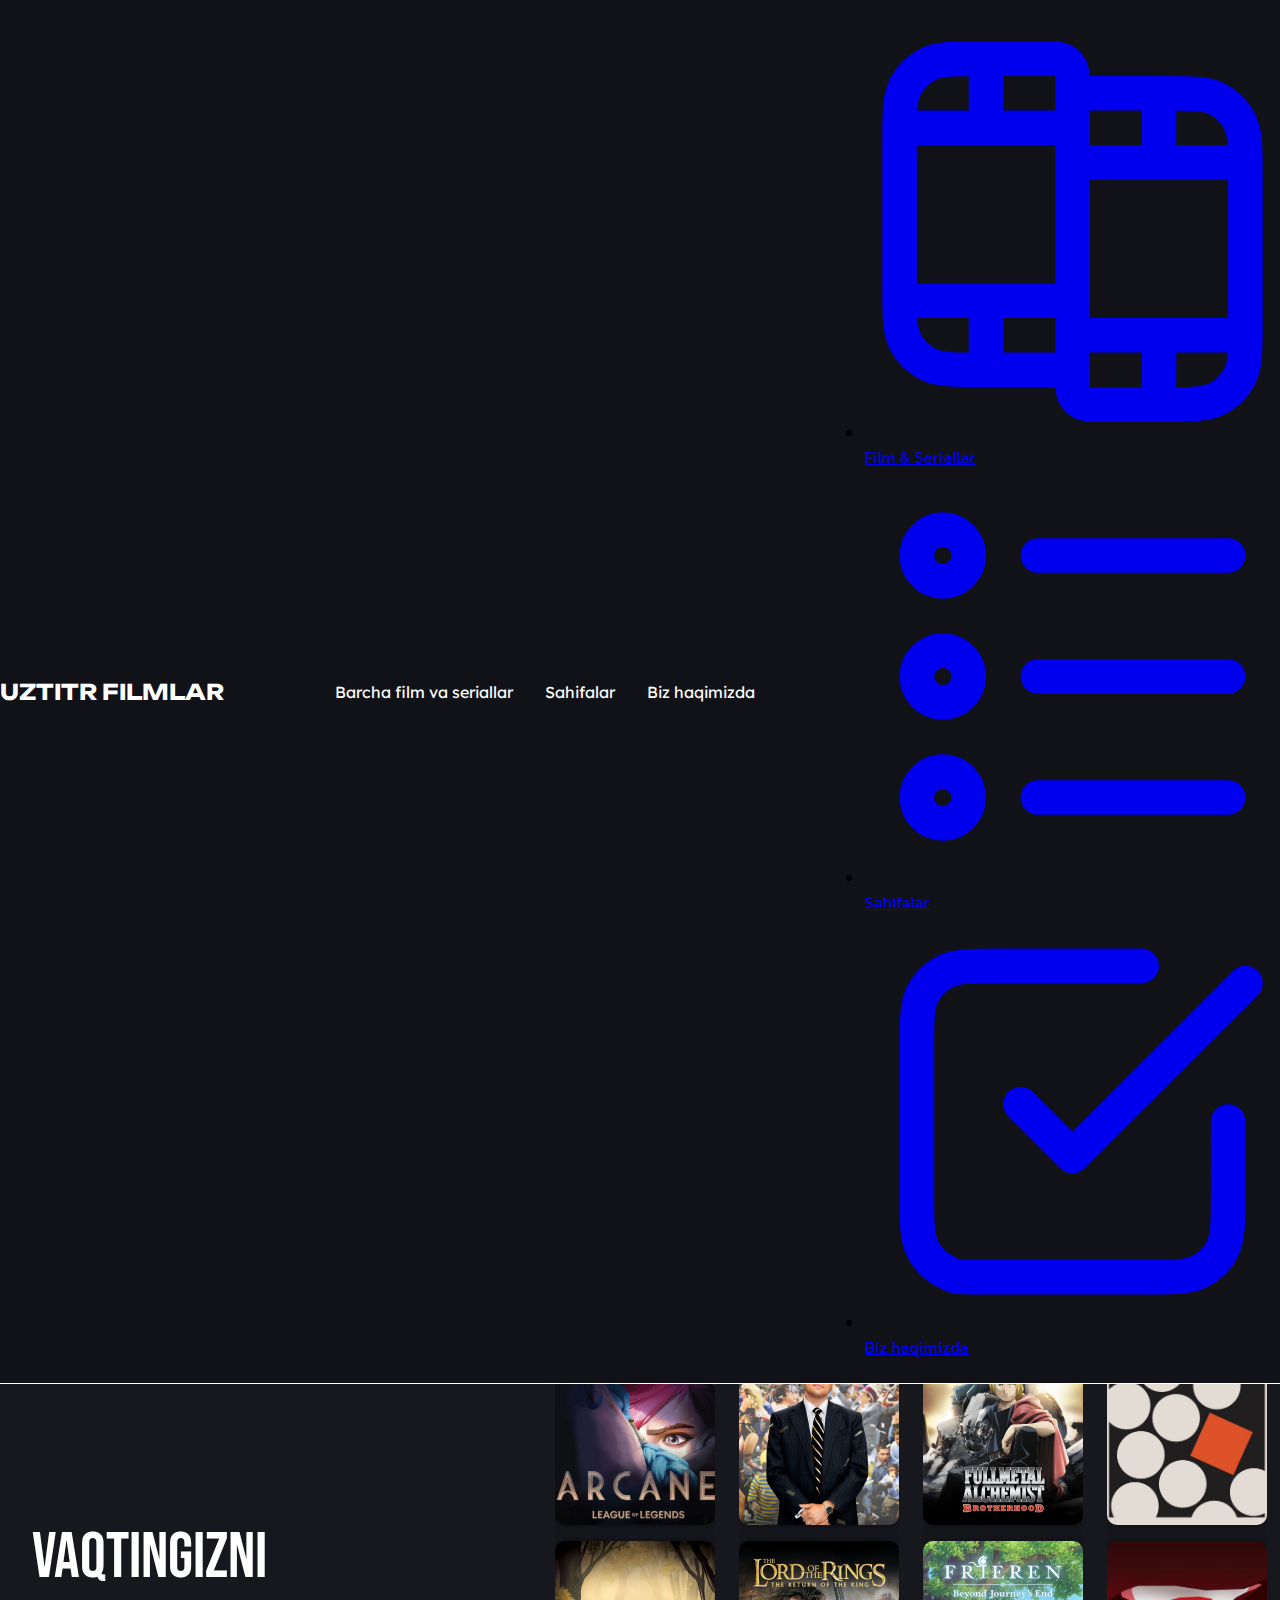
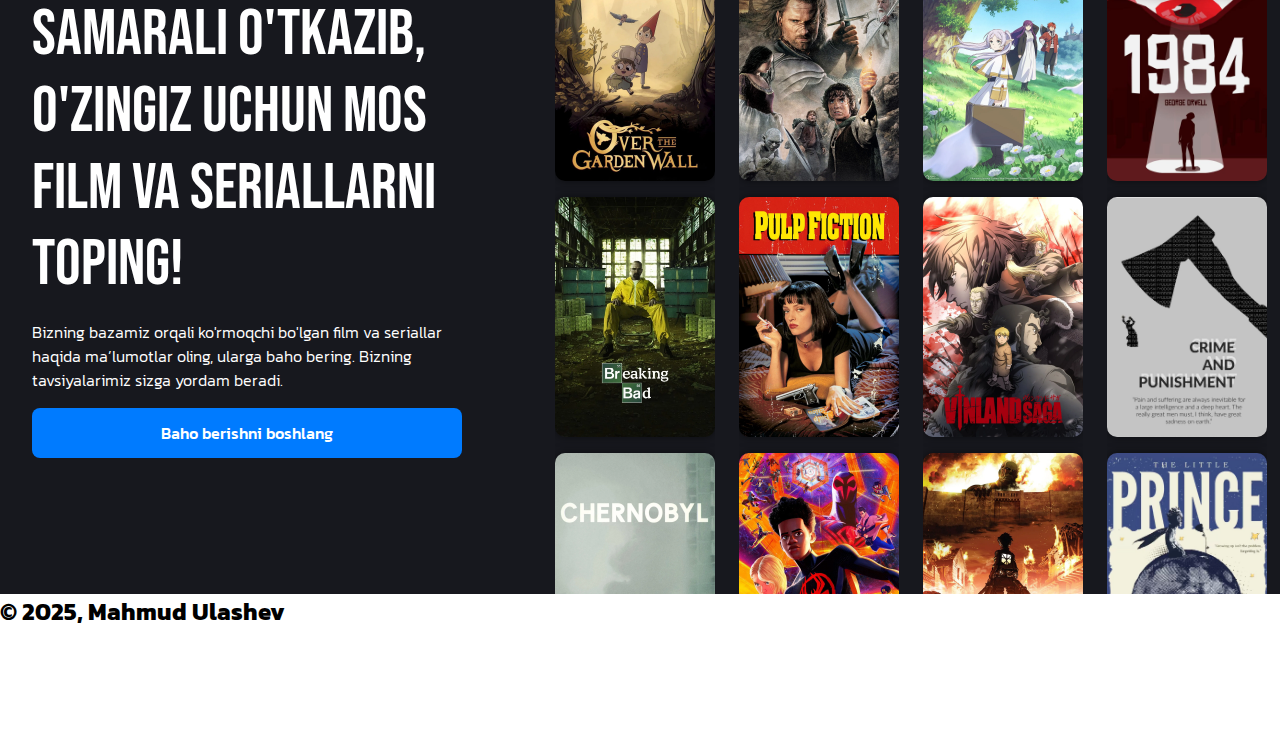
<file: index.html>
<!DOCTYPE html>
<html lang="en">
<head>
  <meta charset="UTF-8" />
  <meta name="viewport" content="width=device-width, initial-scale=1.0"/>
  <title>Uztitr Filmlar</title>

  <link rel="website Icon" type="png" href="./images/photo_2023-08-30_21-31-50-fotor-20250417151145.png">

  <!-- Fonts -->
  <link rel="preconnect" href="https://fonts.googleapis.com">
  <link rel="preconnect" href="https://fonts.gstatic.com" crossorigin>
  <link href="https://fonts.googleapis.com/css2?family=Unbounded:wght@200..900&display=swap" rel="stylesheet">
  <link href="https://fonts.googleapis.com/css2?family=Kanit:wght@300;400;500&display=swap" rel="stylesheet">
  <link href="https://fonts.googleapis.com/css2?family=Bebas+Neue&display=swap" rel="stylesheet">

  <link rel="preconnect" href="https://fonts.googleapis.com">
<link rel="preconnect" href="https://fonts.gstatic.com" crossorigin>
<link href="https://fonts.googleapis.com/css2?family=Lexend:wght@100..900&display=swap" rel="stylesheet">


  <!-- Styles -->
  <link rel="stylesheet" href="style.css">
</head>
<body>

  <!-- Header -->
  <header>
    <div class="header-wrapper">
      <div class="logo">
        <a href="#"><h2>UZTITR FILMLAR</h2></a>
      </div>


      <nav class="navv">
        <a href="./media.html">Barcha film va seriallar</a>
        <a href="./media.html">Sahifalar</a>
        <a href="">Biz haqimizda</a>
      </nav>
   


    
      <div class="hamburger">   
        <div class="off-screen-menu">
          <ul class="ham-menu-ul">
            <li> <a href="#" onclick="setCategory('movies')"><svg width="100%" height="100%" viewBox="0 0 24 24" fill="none" xmlns="http://www.w3.org/2000/svg">
              <path d="M7 2V6M7 16V20M17 4V8M17 18V22M2 6H12M2 16H12M12 8H22M12 18H22M12 20V3.6C12 3.03995 12 2.75992 11.891 2.54601C11.7951 2.35785 11.6422 2.20487 11.454 2.10899C11.2401 2 10.9601 2 10.4 2H6.8C5.11984 2 4.27976 2 3.63803 2.32698C3.07354 2.6146 2.6146 3.07354 2.32698 3.63803C2 4.27976 2 5.11984 2 6.8V15.2C2 16.8802 2 17.7202 2.32698 18.362C2.6146 18.9265 3.07354 19.3854 3.63803 19.673C4.27976 20 5.11984 20 6.8 20H12ZM12 4H17.2C18.8802 4 19.7202 4 20.362 4.32698C20.9265 4.6146 21.3854 5.07354 21.673 5.63803C22 6.27976 22 7.11984 22 8.8V17.2C22 18.8802 22 19.7202 21.673 20.362C21.3854 20.9265 20.9265 21.3854 20.362 21.673C19.7202 22 18.8802 22 17.2 22H13.6C13.0399 22 12.7599 22 12.546 21.891C12.3578 21.7951 12.2049 21.6422 12.109 21.454C12 21.2401 12 20.9601 12 20.4V4Z" stroke="currentColor" stroke-width="2" stroke-linecap="round" stroke-linejoin="round"/>
              </svg> Film & Seriallar</a>
            </li>
    
            <li> <a href="#" onclick="showSavedList('watchlist')"><svg width="100%" height="100%" viewBox="0 0 24 24" fill="none" xmlns="http://www.w3.org/2000/svg">
              <path d="M21 5L10 5M21 19L10 19M21 12L10 12M6 5C6 5.82843 5.32843 6.5 4.5 6.5C3.67157 6.5 3 5.82843 3 5C3 4.17157 3.67157 3.5 4.5 3.5C5.32843 3.5 6 4.17157 6 5ZM6 19C6 19.8284 5.32843 20.5 4.5 20.5C3.67157 20.5 3 19.8284 3 19C3 18.1716 3.67157 17.5 4.5 17.5C5.32843 17.5 6 18.1716 6 19ZM6 12C6 12.8284 5.32843 13.5 4.5 13.5C3.67157 13.5 3 12.8284 3 12C3 11.1716 3.67157 10.5 4.5 10.5C5.32843 10.5 6 11.1716 6 12Z" stroke="currentColor" stroke-width="2" stroke-linecap="round" stroke-linejoin="round"/>
              </svg>Sahifalar</a></li>
            <li><a href="#" onclick="showSavedList('seenList')"><svg width="100%" height="100%" viewBox="0 0 24 24" fill="none" xmlns="http://www.w3.org/2000/svg">
              <path d="M9 11L12 14L22 4M16 3H7.8C6.11984 3 5.27976 3 4.63803 3.32698C4.07354 3.6146 3.6146 4.07354 3.32698 4.63803C3 5.27976 3 6.11984 3 7.8V16.2C3 17.8802 3 18.7202 3.32698 19.362C3.6146 19.9265 4.07354 20.3854 4.63803 20.673C5.27976 21 5.11984 21 6.8 21H16.2C17.8802 21 18.7202 21 19.362 20.673C19.9265 20.3854 20.3854 19.9265 20.673 19.362C21 18.7202 21 17.8802 21 16.2V12" stroke="currentColor" stroke-width="2" stroke-linecap="round" stroke-linejoin="round"/>
              </svg> Biz haqimizda</a></li>
      </ul>
        </div>
    
        <nav class="nav-bar">
            <div class="ham-menu">
                <span></span>
                <span></span>
                <span></span>
            </div>
        </nav>
  
    </div>
  </div> 
  </header>

  <!-- Hero Section -->
  <div class="hero">
    <div class="hero-wrapper">
      
      <!-- Left -->
      <div class="hero-left">
        <h2>
          Vaqtingizni samarali o'tkazib,
          o'zingiz uchun mos film va seriallarni toping! 
        </h2>
        <p>
          Bizning bazamiz orqali ko'rmoqchi bo'lgan film va seriallar haqida ma’lumotlar oling, ularga baho bering.
          Bizning tavsiyalarimiz sizga yordam beradi.
        </p>
       <a href="./media.html"><button class="btn">Baho berishni boshlang</button></a> 
      </div>


      <!-- Right -->
     <div class="hero-right">
      <div class="poster-column scroll-up">
        <div class="poster-track track1 track2">
          <a href="./media.html"><div class="poster p1"></div></a>
          <a href="./media.html"><div class="poster p2"></div></a>
          <a href="./media.html"><div class="poster p3"></div></a>
          <a href="./media.html"><div class="poster p6"></div></a>
          <a href="./media.html"><div class="poster p1"></div></a>
          <a href="./media.html"><div class="poster p2"></div></a>
          <a href="./media.html"><div class="poster p3"></div></a>
          <a href="./media.html"><div class="poster p4"></div></a>
          <a href="./media.html"><div class="poster p5"></div></a>
          <a href="./media.html"><div class="poster p6"></div></a>
        </div>
      </div>
      

      <div class="poster-column scroll-down">
        <div class="poster-track">
          <a href="./media.html"><div class="poster p7"></div></a>
          <a href="./media.html"><div class="poster p8"></div></a>
          <a href="./media.html"><div class="poster p11"></div></a>
          <a href="./media.html"><div class="poster p12"></div></a>
          <a href="./media.html"><div class="poster p7"></div></a>
          <a href="./media.html"><div class="poster p8"></div></a>
          <a href="./media.html"><div class="poster p9"></div></a>
          <a href="./media.html"><div class="poster p10"></div></a>
          <a href="./media.html"><div class="poster p11"></div></a>
          <a href="./media.html"><div class="poster p12"></div></a>
        </div>
      </div>
      

      <div class="poster-column scroll-up">
        <div class="poster-track ">
          <a href="./media.html"><div class="poster p13"></div></a>
          <a href="./media.html"><div class="poster p14"></div></a>
          <a href="./media.html"><div class="poster p15"></div></a>
          <a href="./media.html"><div class="poster p18"></div></a>
          <a href="./media.html"><div class="poster p13"></div></a>
          <a href="./media.html"><div class="poster p14"></div></a>
          <a href="./media.html"><div class="poster p15"></div></a>
          <a href="./media.html"><div class="poster p16"></div></a>
          <a href="./media.html"><div class="poster p17"></div></a>
          <a href="./media.html"><div class="poster p18"></div></a>
        </div>
      </div>
      

      <div class="poster-column scroll-down">
        <div class="poster-track track2">
          <a href="./media.html"><div class="poster p20"></div></a>
          <a href="./media.html"><div class="poster p21"></div></a>
          <a href="./media.html"><div class="poster p22"></div></a>
          <a href="./media.html"><div class="poster p24"></div></a>
          <a href="./media.html"><div class="poster p19"></div></a>
          <a href="./media.html"><div class="poster p20"></div></a>
          <a href="./media.html"><div class="poster p21"></div></a>
          <a href="./media.html"><div class="poster p22"></div></a>
          <a href="./media.html"><div class="poster p23"></div></a>
          <a href="./media.html"><div class="poster p24"></div></a>
        </div>
      </div>
      
    
     </div>
      

    </div>
  </div>

  <footer>
    <div class="footer-wrapper">
      <h2> © 2025, Mahmud Ulashev</h2>
      <div class="foot-box">
            <a href="https://t.me/uztitr_filmlar"><svg xmlns="http://www.w3.org/2000/svg" x="0px" y="0px" width="100" height="100" viewBox="0,0,256,256"
              style="fill:#FFFFFF;">
              <g fill="#ffffff" fill-rule="nonzero" stroke="none" stroke-width="1" stroke-linecap="butt" stroke-linejoin="miter" stroke-miterlimit="10" stroke-dasharray="" stroke-dashoffset="0" font-family="none" font-weight="none" font-size="none" text-anchor="none" style="mix-blend-mode: normal"><g transform="scale(5.12,5.12)"><path d="M25,2c12.703,0 23,10.297 23,23c0,12.703 -10.297,23 -23,23c-12.703,0 -23,-10.297 -23,-23c0,-12.703 10.297,-23 23,-23zM32.934,34.375c0.423,-1.298 2.405,-14.234 2.65,-16.783c0.074,-0.772 -0.17,-1.285 -0.648,-1.514c-0.578,-0.278 -1.434,-0.139 -2.427,0.219c-1.362,0.491 -18.774,7.884 -19.78,8.312c-0.954,0.405 -1.856,0.847 -1.856,1.487c0,0.45 0.267,0.703 1.003,0.966c0.766,0.273 2.695,0.858 3.834,1.172c1.097,0.303 2.346,0.04 3.046,-0.395c0.742,-0.461 9.305,-6.191 9.92,-6.693c0.614,-0.502 1.104,0.141 0.602,0.644c-0.502,0.502 -6.38,6.207 -7.155,6.997c-0.941,0.959 -0.273,1.953 0.358,2.351c0.721,0.454 5.906,3.932 6.687,4.49c0.781,0.558 1.573,0.811 2.298,0.811c0.725,0 1.107,-0.955 1.468,-2.064z"></path></g></g>
              </svg></a>
      </div>
    </div>
  </footer>

<script src="./main.js"></script>
</body>
</html>
</file>
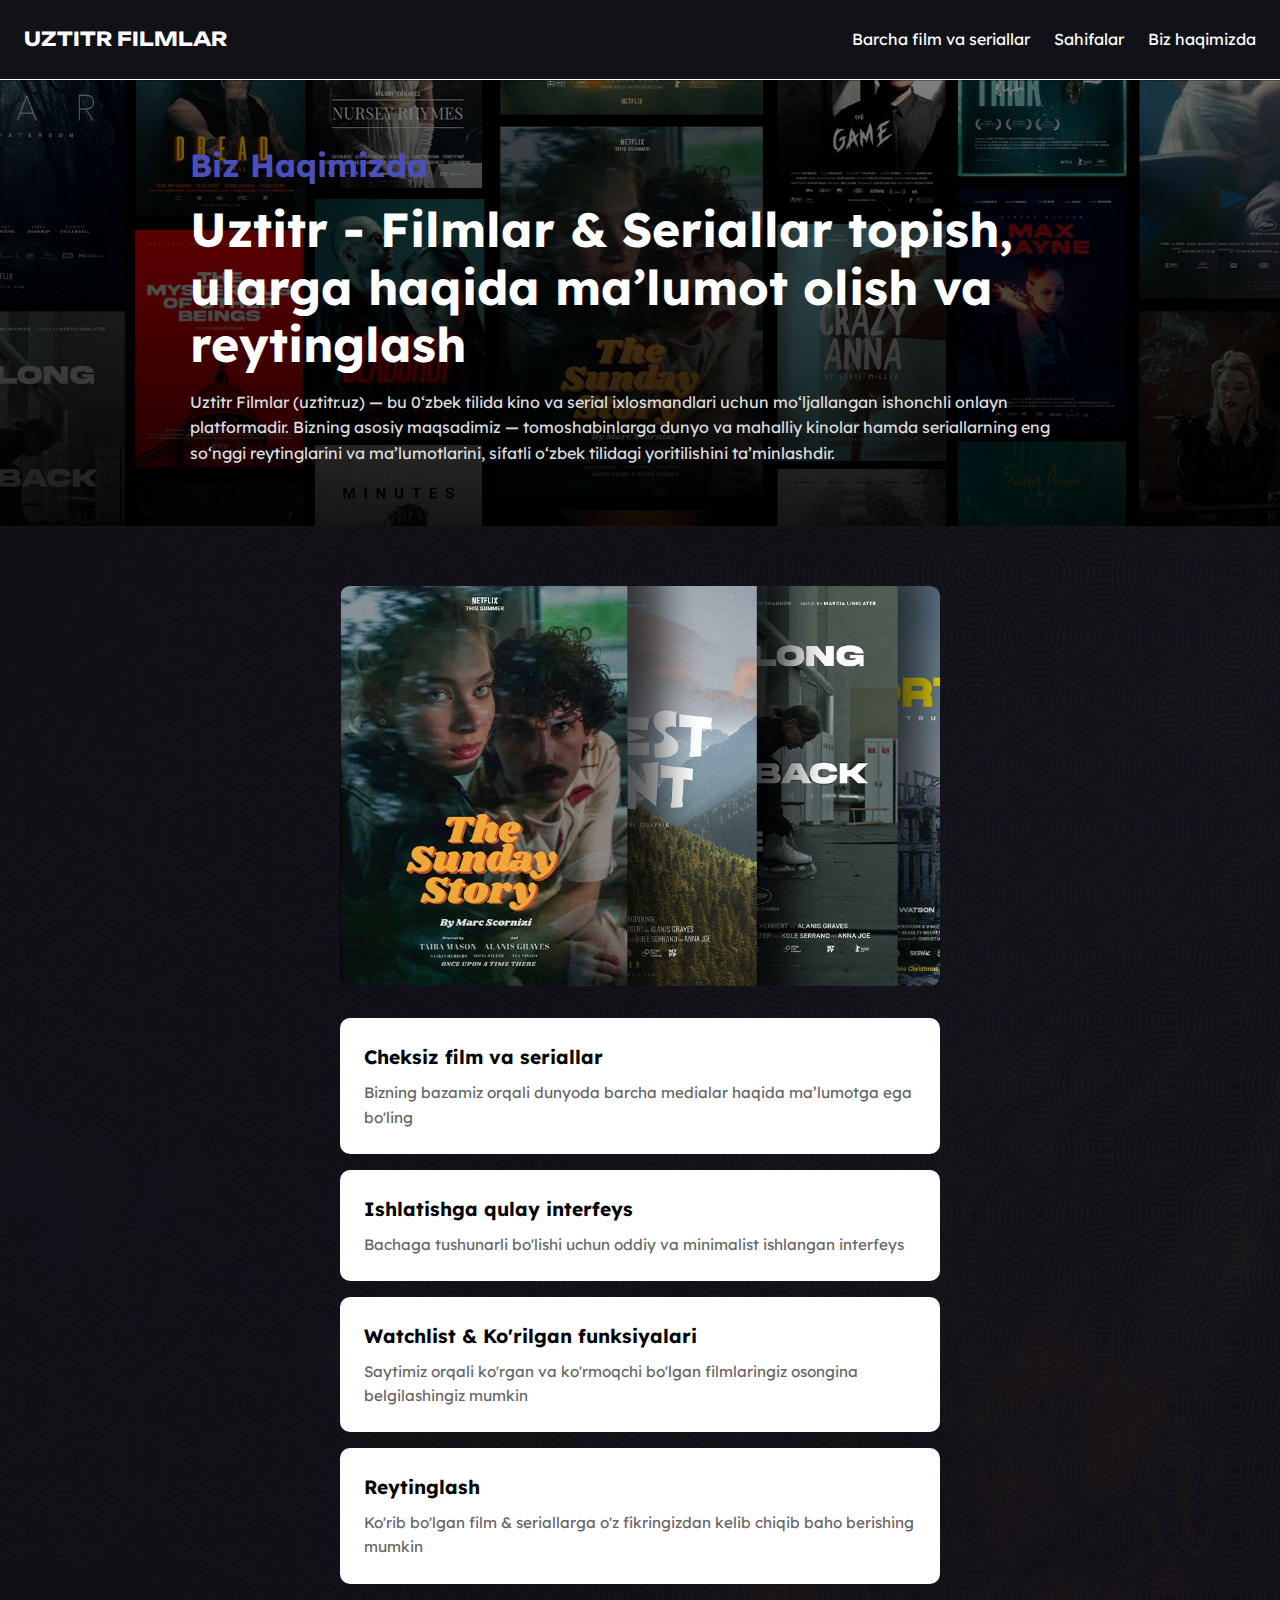
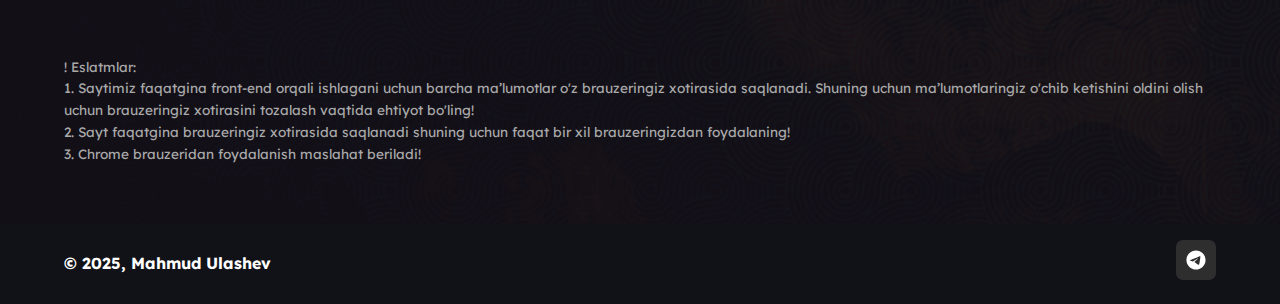
<file: about-us.html>
<!DOCTYPE html>
<html lang="en">
<head>
  <meta charset="UTF-8">
  <meta name="viewport" content="width=device-width, initial-scale=1.0">
  <title>About Us</title>

  <link rel="website Icon" type="png" href="./images/photo_2023-08-30_21-31-50-fotor-20250417151145.png">

  <!-- Fonts -->
  <link rel="preconnect" href="https://fonts.googleapis.com">
  <link rel="preconnect" href="https://fonts.gstatic.com" crossorigin>
  <link href="https://fonts.googleapis.com/css2?family=Unbounded:wght@200..900&display=swap" rel="stylesheet">
  <link href="https://fonts.googleapis.com/css2?family=Kanit:wght@300;400;500&display=swap" rel="stylesheet">
  <link href="https://fonts.googleapis.com/css2?family=Bebas+Neue&display=swap" rel="stylesheet">

  <link rel="preconnect" href="https://fonts.googleapis.com">
<link rel="preconnect" href="https://fonts.gstatic.com" crossorigin>
<link href="https://fonts.googleapis.com/css2?family=Lexend:wght@100..900&display=swap" rel="stylesheet">


  <!-- Styles -->
  <link rel="stylesheet" href="./about.css">

</head>
<body>

    <header>
        <div class="header-wrapper">
          <div class="logo">
            <a href="#"><h2>UZTITR FILMLAR</h2></a>
          </div>
    
    
          <nav class="navv">
            <a href="./media.html">Barcha film va seriallar</a>
            <a href="./media.html">Sahifalar</a>
            <a href="./about-us.html">Biz haqimizda</a>
          </nav>
       
          <div class="hamburger">   
            <div class="off-screen-menu">
              <ul class="ham-menu-ul">
                <li><a href="./index.html"><svg width="100%" height="100%" viewBox="0 0 24 24" fill="none" xmlns="http://www.w3.org/2000/svg">
                    <path d="M9 21V13.6C9 13.0399 9 12.7599 9.109 12.546C9.20487 12.3578 9.35785 12.2049 9.54601 12.109C9.75993 12 10.04 12 10.6 12H13.4C13.9601 12 14.2401 12 14.454 12.109C14.6422 12.2049 14.7951 12.3578 14.891 12.546C15 12.7599 15 13.0399 15 13.6V21M2 9.5L11.04 2.72C11.3843 2.46181 11.5564 2.33271 11.7454 2.28294C11.9123 2.23902 12.0877 2.23902 12.2546 2.28295C12.4436 2.33271 12.6157 2.46181 12.96 2.72L22 9.5M4 8V17.8C4 18.9201 4 19.4802 4.21799 19.908C4.40974 20.2843 4.7157 20.5903 5.09202 20.782C5.51985 21 6.0799 21 7.2 21H16.8C17.9201 21 18.4802 21 18.908 20.782C19.2843 20.5903 19.5903 20.2843 19.782 19.908C20 19.4802 20 18.9201 20 17.8V8L13.92 3.44C13.2315 2.92361 12.8872 2.66542 12.5091 2.56589C12.1754 2.47804 11.8246 2.47804 11.4909 2.56589C11.1128 2.66542 10.7685 2.92361 10.08 3.44L4 8Z" stroke="currentColor" stroke-width="2" stroke-linecap="round" stroke-linejoin="round"/>
                    </svg> Bosh Sahifa</a></li>
                <li> <a href="./media.html"><svg width="100%" height="100%" viewBox="0 0 24 24" fill="none" xmlns="http://www.w3.org/2000/svg">
                  <path d="M7 2V6M7 16V20M17 4V8M17 18V22M2 6H12M2 16H12M12 8H22M12 18H22M12 20V3.6C12 3.03995 12 2.75992 11.891 2.54601C11.7951 2.35785 11.6422 2.20487 11.454 2.10899C11.2401 2 10.9601 2 10.4 2H6.8C5.11984 2 4.27976 2 3.63803 2.32698C3.07354 2.6146 2.6146 3.07354 2.32698 3.63803C2 4.27976 2 5.11984 2 6.8V15.2C2 16.8802 2 17.7202 2.32698 18.362C2.6146 18.9265 3.07354 19.3854 3.63803 19.673C4.27976 20 5.11984 20 6.8 20H12ZM12 4H17.2C18.8802 4 19.7202 4 20.362 4.32698C20.9265 4.6146 21.3854 5.07354 21.673 5.63803C22 6.27976 22 7.11984 22 8.8V17.2C22 18.8802 22 19.7202 21.673 20.362C21.3854 20.9265 20.9265 21.3854 20.362 21.673C19.7202 22 18.8802 22 17.2 22H13.6C13.0399 22 12.7599 22 12.546 21.891C12.3578 21.7951 12.2049 21.6422 12.109 21.454C12 21.2401 12 20.9601 12 20.4V4Z" stroke="currentColor" stroke-width="2" stroke-linecap="round" stroke-linejoin="round"/>
                  </svg> Film & Seriallar</a>
                </li>
        
                <li> <a href="./media.html"><svg width="100%" height="100%" viewBox="0 0 24 24" fill="none" xmlns="http://www.w3.org/2000/svg">
                  <path d="M16 10H3M20 6H3M20 14H3M16 18H3" stroke="currentColor" stroke-width="2" stroke-linecap="round" stroke-linejoin="round"/>
                  </svg>Sahifalar</a></li>
               
              </ul>
              </div>
        
            <nav class="nav-bar">
                <div class="ham-menu">
                    <span></span>
                    <span></span>
                    <span></span>
                </div>
            </nav>
        
        </div>
    
        
    
      </div> 
      </header>
  <section class="about">
    <div class="about-text">
      <h1>Biz Haqimizda</h1>
      <h2>Uztitr - Filmlar & Seriallar topish, ularga haqida ma’lumot olish va reytinglash</h2>
     <p>Uztitr Filmlar (uztitr.uz) — bu 0‘zbek tilida kino va serial ixlosmandlari uchun mo‘ljallangan ishonchli onlayn platformadir. Bizning asosiy maqsadimiz — tomoshabinlarga dunyo va mahalliy kinolar hamda seriallarning eng so‘nggi reytinglarini va ma’lumotlarini, sifatli o‘zbek tilidagi yoritilishini ta’minlashdir.</p>
    </div>
  </section>

  <section class="tours">
    <div class="div"></div>
    <div class="features">
      <!-- <h1>360 Tours</h1> -->
      <div class="feature-box">
        <h2>Cheksiz film va seriallar</h2>
        <p>Bizning bazamiz orqali dunyoda barcha medialar haqida ma’lumotga ega bo'ling</p>
      </div>
      <div class="feature-box">
        <h2>Ishlatishga qulay interfeys</h2>
        <p>Bachaga tushunarli bo'lishi uchun oddiy va minimalist ishlangan interfeys</p>
      </div>
      <div class="feature-box">
        <h2>Watchlist & Ko'rilgan funksiyalari</h2>
        <p>Saytimiz orqali ko'rgan va ko'rmoqchi bo'lgan filmlaringiz osongina belgilashingiz mumkin</p>
      </div>
      <div class="feature-box">
        <h2>Reytinglash</h2>
        <p>Ko'rib bo'lgan film & seriallarga o'z fikringizdan kelib chiqib  baho berishing mumkin</p>
      </div>
    </div>

    <p class="eslatma">! Eslatmlar: <br>
      1. Saytimiz faqatgina front-end orqali ishlagani uchun barcha ma’lumotlar o'z brauzeringiz xotirasida saqlanadi. Shuning uchun ma’lumotlaringiz o'chib ketishini oldini olish uchun brauzeringiz xotirasini tozalash vaqtida ehtiyot bo'ling! <br>
      2. Sayt faqatgina brauzeringiz xotirasida saqlanadi shuning uchun faqat bir xil brauzeringizdan foydalaning! <br>
      3. Chrome brauzeridan foydalanish maslahat beriladi!

    </p>
  </section>

  <footer>
    <div class="footer-wrapper">
      <h2> © 2025, Mahmud Ulashev</h2>
      <div class="foot-box">
            <a href="https://t.me/mahmudulashev" target="_blank" rel="noopener noreferrer"><svg xmlns="http://www.w3.org/2000/svg" x="0px" y="0px" width="100" height="100" viewBox="0,0,256,256"
              style="fill:#FFFFFF;">
              <g fill="#ffffff" fill-rule="nonzero" stroke="none" stroke-width="1" stroke-linecap="butt" stroke-linejoin="miter" stroke-miterlimit="10" stroke-dasharray="" stroke-dashoffset="0" font-family="none" font-weight="none" font-size="none" text-anchor="none" style="mix-blend-mode: normal"><g transform="scale(5.12,5.12)"><path d="M25,2c12.703,0 23,10.297 23,23c0,12.703 -10.297,23 -23,23c-12.703,0 -23,-10.297 -23,-23c0,-12.703 10.297,-23 23,-23zM32.934,34.375c0.423,-1.298 2.405,-14.234 2.65,-16.783c0.074,-0.772 -0.17,-1.285 -0.648,-1.514c-0.578,-0.278 -1.434,-0.139 -2.427,0.219c-1.362,0.491 -18.774,7.884 -19.78,8.312c-0.954,0.405 -1.856,0.847 -1.856,1.487c0,0.45 0.267,0.703 1.003,0.966c0.766,0.273 2.695,0.858 3.834,1.172c1.097,0.303 2.346,0.04 3.046,-0.395c0.742,-0.461 9.305,-6.191 9.92,-6.693c0.614,-0.502 1.104,0.141 0.602,0.644c-0.502,0.502 -6.38,6.207 -7.155,6.997c-0.941,0.959 -0.273,1.953 0.358,2.351c0.721,0.454 5.906,3.932 6.687,4.49c0.781,0.558 1.573,0.811 2.298,0.811c0.725,0 1.107,-0.955 1.468,-2.064z"></path></g></g>
              </svg></a>
      </div>
    </div>
  </footer>

  <script src="./main1.js"></script>

</body>
</html>
</file>
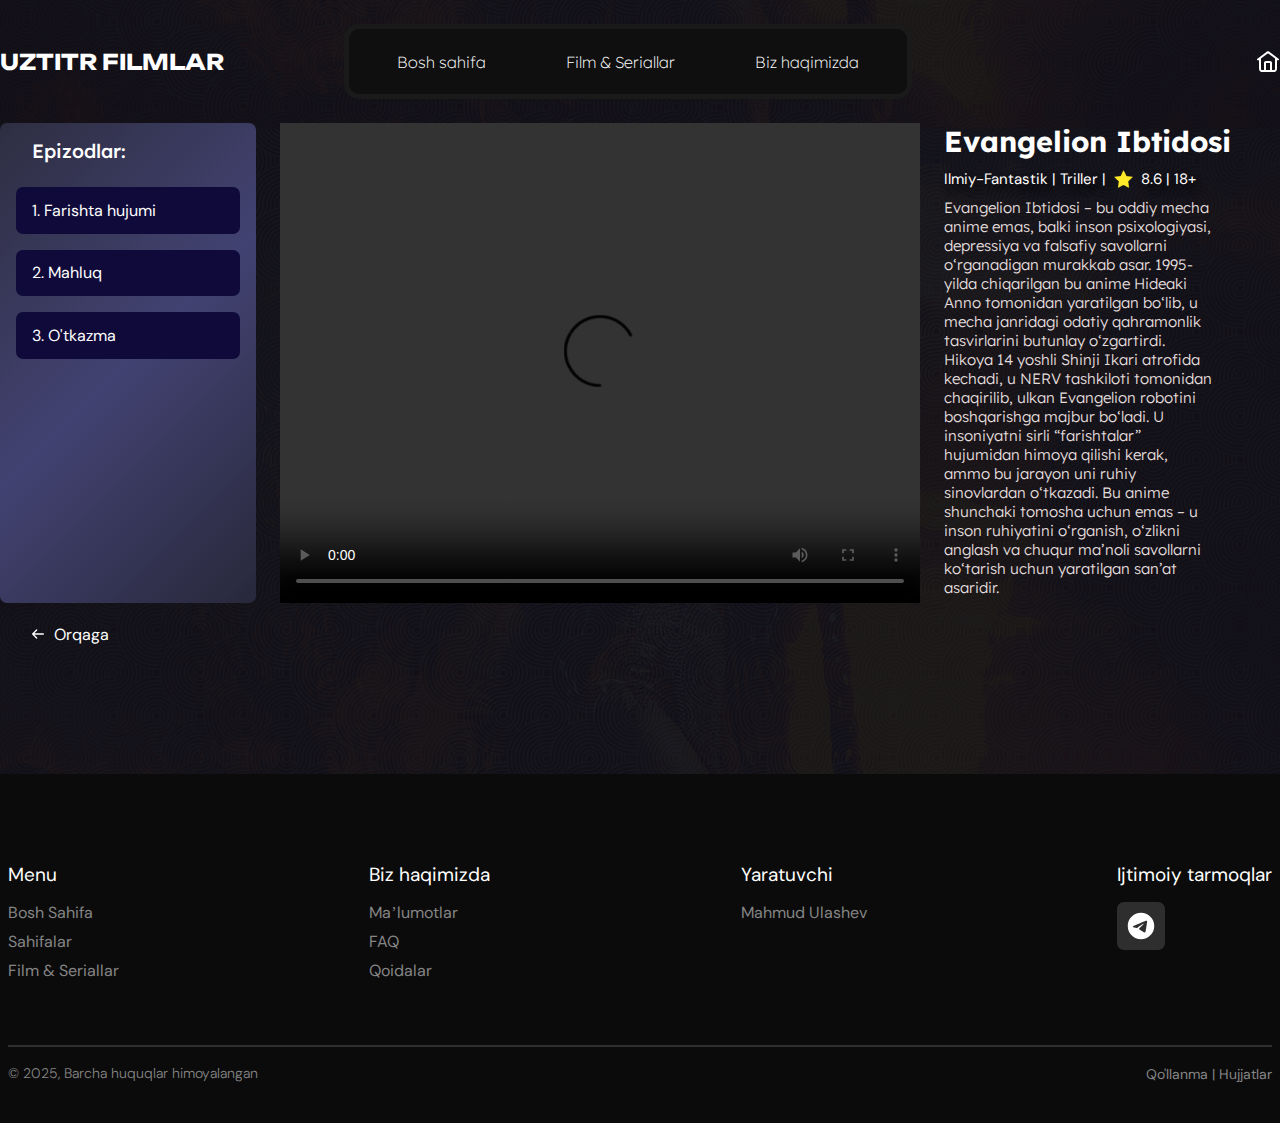
<file: evangelion.html>
<!DOCTYPE html>
<html lang="en">
<head>
  <meta charset="UTF-8" />
  <meta name="viewport" content="width=device-width, initial-scale=1.0"/>
  <link rel="icon" type="png" href="./images/photo_2023-08-30_21-31-50-fotor-20250417151145.png">


  <link rel="preconnect" href="https://fonts.googleapis.com">
  <link rel="preconnect" href="https://fonts.gstatic.com" crossorigin>
  <link href="https://fonts.googleapis.com/css2?family=Unbounded:wght@200..900&display=swap" rel="stylesheet">
  <link href="https://fonts.googleapis.com/css2?family=Kanit:wght@300;400;500&display=swap" rel="stylesheet">
  <link href="https://fonts.googleapis.com/css2?family=Bebas+Neue&display=swap" rel="stylesheet">
  <link rel="preconnect" href="https://fonts.googleapis.com">
  <link rel="preconnect" href="https://fonts.gstatic.com" crossorigin>
  <link href="https://fonts.googleapis.com/css2?family=Krona+One&display=swap" rel="stylesheet">
  <link rel="preconnect" href="https://fonts.googleapis.com">
  <link rel="preconnect" href="https://fonts.gstatic.com" crossorigin>
  <link href="https://fonts.googleapis.com/css2?family=Inter:ital,opsz,wght@0,14..32,100..900;1,14..32,100..900&display=swap" rel="stylesheet">
  <link rel="preconnect" href="https://fonts.googleapis.com">
  <link rel="preconnect" href="https://fonts.gstatic.com" crossorigin>
  <link href="https://fonts.googleapis.com/css2?family=Lexend:wght@100..900&display=swap" rel="stylesheet">
  <link rel="preconnect" href="https://fonts.googleapis.com">
  <link rel="preconnect" href="https://fonts.gstatic.com" crossorigin>
  <link href="https://fonts.googleapis.com/css2?family=DM+Sans:ital,opsz,wght@0,9..40,100..1000;1,9..40,100..1000&display=swap" rel="stylesheet">

  <link rel="stylesheet" href="https://cdn.jsdelivr.net/npm/swiper@11/swiper-bundle.min.css" />

  <title>Uztitr</title>
  <link rel="stylesheet" href="./evangelion.css">

</head>
<body>
<main>


    <!--===== HEADER ==== -->
   <header>
    <div class="header-wrapper">

        <div class="logo">
          <a href="./index.html"><h2>UZTITR FILMLAR</h2></a>
        </div>


        <nav class="nav-tom">
          
          <a href="./index.html">Bosh sahifa</a>
          <a href="./media.html">Film & Seriallar</a>
          <a href="./about-us.html">Biz haqimizda</a>
          
          
        </nav>

        <a class="search-btn search1" href="./media.html"><svg width="100%" height="100%" viewBox="0 0 24 24" fill="none" xmlns="http://www.w3.org/2000/svg">
          <path d="M9 21V13.6C9 13.0399 9 12.7599 9.109 12.546C9.20487 12.3578 9.35785 12.2049 9.54601 12.109C9.75993 12 10.04 12 10.6 12H13.4C13.9601 12 14.2401 12 14.454 12.109C14.6422 12.2049 14.7951 12.3578 14.891 12.546C15 12.7599 15 13.0399 15 13.6V21M2 9.5L11.04 2.72C11.3843 2.46181 11.5564 2.33271 11.7454 2.28294C11.9123 2.23902 12.0877 2.23902 12.2546 2.28295C12.4436 2.33271 12.6157 2.46181 12.96 2.72L22 9.5M4 8V17.8C4 18.9201 4 19.4802 4.21799 19.908C4.40974 20.2843 4.7157 20.5903 5.09202 20.782C5.51985 21 6.0799 21 7.2 21H16.8C17.9201 21 18.4802 21 18.908 20.782C19.2843 20.5903 19.5903 20.2843 19.782 19.908C20 19.4802 20 18.9201 20 17.8V8L13.92 3.44C13.2315 2.92361 12.8872 2.66542 12.5091 2.56589C12.1754 2.47804 11.8246 2.47804 11.4909 2.56589C11.1128 2.66542 10.7685 2.92361 10.08 3.44L4 8Z" stroke="currentColor" stroke-width="2" stroke-linecap="round" stroke-linejoin="round"/>
          </svg>
        </a>

           <!-- ==== HAMBURGER ==== -->
   <div class="hamburger">   
    <div class="off-screen-menu">
          <ul class="ham-menu-ul">
            <li><a href="./index.html"><svg width="100%" height="100%" viewBox="0 0 24 24" fill="none" xmlns="http://www.w3.org/2000/svg">
              <path d="M9 21V13.6C9 13.0399 9 12.7599 9.109 12.546C9.20487 12.3578 9.35785 12.2049 9.54601 12.109C9.75993 12 10.04 12 10.6 12H13.4C13.9601 12 14.2401 12 14.454 12.109C14.6422 12.2049 14.7951 12.3578 14.891 12.546C15 12.7599 15 13.0399 15 13.6V21M2 9.5L11.04 2.72C11.3843 2.46181 11.5564 2.33271 11.7454 2.28294C11.9123 2.23902 12.0877 2.23902 12.2546 2.28295C12.4436 2.33271 12.6157 2.46181 12.96 2.72L22 9.5M4 8V17.8C4 18.9201 4 19.4802 4.21799 19.908C4.40974 20.2843 4.7157 20.5903 5.09202 20.782C5.51985 21 6.0799 21 7.2 21H16.8C17.9201 21 18.4802 21 18.908 20.782C19.2843 20.5903 19.5903 20.2843 19.782 19.908C20 19.4802 20 18.9201 20 17.8V8L13.92 3.44C13.2315 2.92361 12.8872 2.66542 12.5091 2.56589C12.1754 2.47804 11.8246 2.47804 11.4909 2.56589C11.1128 2.66542 10.7685 2.92361 10.08 3.44L4 8Z" stroke="currentColor" stroke-width="2" stroke-linecap="round" stroke-linejoin="round"/>
              </svg> Bosh Sahifa</a></li>

                <li> <a href="#" onclick="setCategory('movies')"><svg width="100%" height="100%" viewBox="0 0 24 24" fill="none" xmlns="http://www.w3.org/2000/svg">
                  <path d="M7 2V6M7 16V20M17 4V8M17 18V22M2 6H12M2 16H12M12 8H22M12 18H22M12 20V3.6C12 3.03995 12 2.75992 11.891 2.54601C11.7951 2.35785 11.6422 2.20487 11.454 2.10899C11.2401 2 10.9601 2 10.4 2H6.8C5.11984 2 4.27976 2 3.63803 2.32698C3.07354 2.6146 2.6146 3.07354 2.32698 3.63803C2 4.27976 2 5.11984 2 6.8V15.2C2 16.8802 2 17.7202 2.32698 18.362C2.6146 18.9265 3.07354 19.3854 3.63803 19.673C4.27976 20 5.11984 20 6.8 20H12ZM12 4H17.2C18.8802 4 19.7202 4 20.362 4.32698C20.9265 4.6146 21.3854 5.07354 21.673 5.63803C22 6.27976 22 7.11984 22 8.8V17.2C22 18.8802 22 19.7202 21.673 20.362C21.3854 20.9265 20.9265 21.3854 20.362 21.673C19.7202 22 18.8802 22 17.2 22H13.6C13.0399 22 12.7599 22 12.546 21.891C12.3578 21.7951 12.2049 21.6422 12.109 21.454C12 21.2401 12 20.9601 12 20.4V4Z" stroke="currentColor" stroke-width="2" stroke-linecap="round" stroke-linejoin="round"/>
                  </svg> Film & Seriallar</a>
                </li>
               
                 <li><a href="./film.html"><svg  xmlns="http://www.w3.org/2000/svg"  width="24"  height="24"  viewBox="0 0 24 24"  fill="currentColor"  class="icon icon-tabler icons-tabler-filled icon-tabler-badge-cc"><path stroke="none" d="M0 0h24v24H0z" fill="none"/><path d="M19 4a3 3 0 0 1 3 3v10a3 3 0 0 1 -3 3h-14a3 3 0 0 1 -3 -3v-10a3 3 0 0 1 3 -3zm-10.5 4a2.5 2.5 0 0 0 -2.5 2.5v3a2.5 2.5 0 1 0 5 0a1 1 0 0 0 -2 0a.5 .5 0 1 1 -1 0v-3a.5 .5 0 1 1 1 0a1 1 0 0 0 2 0a2.5 2.5 0 0 0 -2.5 -2.5m7 0a2.5 2.5 0 0 0 -2.5 2.5v3a2.5 2.5 0 1 0 5 0a1 1 0 0 0 -2 0a.5 .5 0 1 1 -1 0v-3a.5 .5 0 1 1 1 0a1 1 0 0 0 2 0a2.5 2.5 0 0 0 -2.5 -2.5" /></svg>
                  Uztitr tarjimalar</a></li>
         
                 
                  <li><a href="./about-us.html"><svg width="100%" height="100%" viewBox="0 0 24 24" fill="none" xmlns="http://www.w3.org/2000/svg">
                    <path d="M17.5 5.25581V16.5C17.5 19.5376 15.0376 22 12 22C8.96243 22 6.5 19.5376 6.5 16.5V5.66667C6.5 3.64162 8.14162 2 10.1667 2C12.1917 2 13.8333 3.64162 13.8333 5.66667V16.4457C13.8333 17.4583 13.0125 18.2791 12 18.2791C10.9875 18.2791 10.1667 17.4583 10.1667 16.4457V6.65116" stroke="currentColor" stroke-width="2" stroke-linecap="round" stroke-linejoin="round"/>
                    </svg>Biz haqimizda</a></li>
          </ul>
      </div>

    <nav class="nav-bar">
        <div class="ham-menu">
            <span></span>
            <span></span>
            <span></span>
        </div>
    </nav>

</div>




    </div> 
  </header>


  <div class="container">

    <div class="episodes">
        <h2>Epizodlar:</h2>

        <div class="episode">
          <button class="btn" onclick="showVideo('video1')">1. Farishta hujumi</button>
          <button class="btn" onclick="showVideo('video2')">2. Mahluq</button>
          <button class="btn" onclick="showVideo('video3')">3. O'tkazma</button>
        </div>
    </div>

    <div class="video">
      <video class="video1" controls><source src="https://pub-71f1bd2d915347da86041b43a497745d.r2.dev/1x1-qwerty.mp4" type="video/mp4"> Sizning bruzer</video>
      <video class="video2" controls><source src="https://pub-71f1bd2d915347da86041b43a497745d.r2.dev/1x2.mp4" type="video/mp4"> Sizning bruzer</video>
      <video class="video3" controls><source src="https://pub-71f1bd2d915347da86041b43a497745d.r2.dev/1x2.mp4" type="video/mp4"> Sizning bruzer</video>
    </div>

    <div class="content">

          <span><h2>Evangelion Ibtidosi</h2>
          <h3>Ilmiy-Fantastik | Triller | <img src="./images/Vector (4).png" alt=""> 8.6 | 18+</h3> 
          <p>Evangelion Ibtidosi – bu oddiy mecha anime emas, balki inson psixologiyasi, depressiya va falsafiy savollarni o‘rganadigan murakkab asar. 1995-yilda chiqarilgan bu anime Hideaki Anno tomonidan yaratilgan bo‘lib, u mecha janridagi odatiy qahramonlik tasvirlarini butunlay o‘zgartirdi.

          Hikoya 14 yoshli Shinji Ikari atrofida kechadi, u NERV tashkiloti tomonidan chaqirilib, ulkan Evangelion robotini boshqarishga majbur bo‘ladi. U insoniyatni sirli “farishtalar” hujumidan himoya qilishi kerak, ammo bu jarayon uni ruhiy sinovlardan o‘tkazadi. Bu anime shunchaki tomosha uchun emas – u inson ruhiyatini o‘rganish, o‘zlikni anglash va chuqur ma’noli savollarni ko‘tarish uchun yaratilgan san’at asaridir.
          </p>
    </div>


  </div>
  <a href="./film.html"> <button class="goBack" ><svg width="100%" height="100%" viewBox="0 0 24 24" fill="none" xmlns="http://www.w3.org/2000/svg">
    <path d="M20 12H4M4 12L10 18M4 12L10 6" stroke="currentColor" stroke-width="2" stroke-linecap="round" stroke-linejoin="round"/>
    </svg>Orqaga</button></a>
        </div>

</main>


  <footer>
    <div class="footer-wrapper">
      <div class="foot-content">
          <div class="foot-box">
            <h2>Menu</h2>
            <ul>
              <li><a href="./index.html">Bosh Sahifa</a></li>
              <li><a href="./media.html">Sahifalar</a></li>
              <li><a href="./media.html">Film & Seriallar</a></li>
            </ul>
          </div>

          

        <div class="foot-box">
          <h2>Biz haqimizda</h2>
          <ul>
            <li><a href="./about-us.html">Maʼlumotlar</a></li>
            <li><a href="./about-us.html">FAQ</a></li>
            <li><a href="./about-us.html">Qoidalar</a></li>
          </ul>
        </div>

        <div class="foot-box">
          <h2>Yaratuvchi</h2>
          <ul>
            <li><a href="https://t.me/mahmudulashev" target="_blank" rel="noopener noreferrer">Mahmud Ulashev</a></li>
          </ul>
        </div>

        

        <div class="foot-box">
          <h2>Ijtimoiy tarmoqlar</h2>
          <ul class="socials">
            <a href="https://t.me/uztitr_filmlar"><svg xmlns="http://www.w3.org/2000/svg" x="0px" y="0px" width="100" height="100" viewBox="0,0,256,256"
              style="fill:#FFFFFF;">
              <g fill="#ffffff" fill-rule="nonzero" stroke="none" stroke-width="1" stroke-linecap="butt" stroke-linejoin="miter" stroke-miterlimit="10" stroke-dasharray="" stroke-dashoffset="0" font-family="none" font-weight="none" font-size="none" text-anchor="none" style="mix-blend-mode: normal"><g transform="scale(5.12,5.12)"><path d="M25,2c12.703,0 23,10.297 23,23c0,12.703 -10.297,23 -23,23c-12.703,0 -23,-10.297 -23,-23c0,-12.703 10.297,-23 23,-23zM32.934,34.375c0.423,-1.298 2.405,-14.234 2.65,-16.783c0.074,-0.772 -0.17,-1.285 -0.648,-1.514c-0.578,-0.278 -1.434,-0.139 -2.427,0.219c-1.362,0.491 -18.774,7.884 -19.78,8.312c-0.954,0.405 -1.856,0.847 -1.856,1.487c0,0.45 0.267,0.703 1.003,0.966c0.766,0.273 2.695,0.858 3.834,1.172c1.097,0.303 2.346,0.04 3.046,-0.395c0.742,-0.461 9.305,-6.191 9.92,-6.693c0.614,-0.502 1.104,0.141 0.602,0.644c-0.502,0.502 -6.38,6.207 -7.155,6.997c-0.941,0.959 -0.273,1.953 0.358,2.351c0.721,0.454 5.906,3.932 6.687,4.49c0.781,0.558 1.573,0.811 2.298,0.811c0.725,0 1.107,-0.955 1.468,-2.064z"></path></g></g>
              </svg></a>
        </div>
      </div>

      <div class="line">

      </div>

      <div class="bottom">
        <h2>© 2025, Barcha huquqlar himoyalangan</h2>

        <div class="bottom-text">
          <a href="./about-us.html">Qo'llanma</a>
          <span>|</span>
          <a href="./about-us.html">Hujjatlar</a>

        </div>
      </div>
      
    </div>
  </footer>

  <script src="./main1.js"></script>


  

    <script>
      function showVideo(className) {
        const allVideos = document.querySelectorAll('.video1, .video2, .video3');
        allVideos.forEach(video => {
          video.style.display = 'none';
        });
      
        const selectedVideo = document.querySelector('.' + className);
        if (selectedVideo) {
          selectedVideo.style.display = 'block';
        }
      }

      const buttons = document.querySelectorAll('.btn');

      buttons.forEach(btn => {
        btn.addEventListener('click', () => {
          buttons.forEach(b => b.classList.remove('active')); 
          btn.classList.add('active'); 
        });
      });

      
      </script>
      
   
    
      

</body>
</html>
</file>
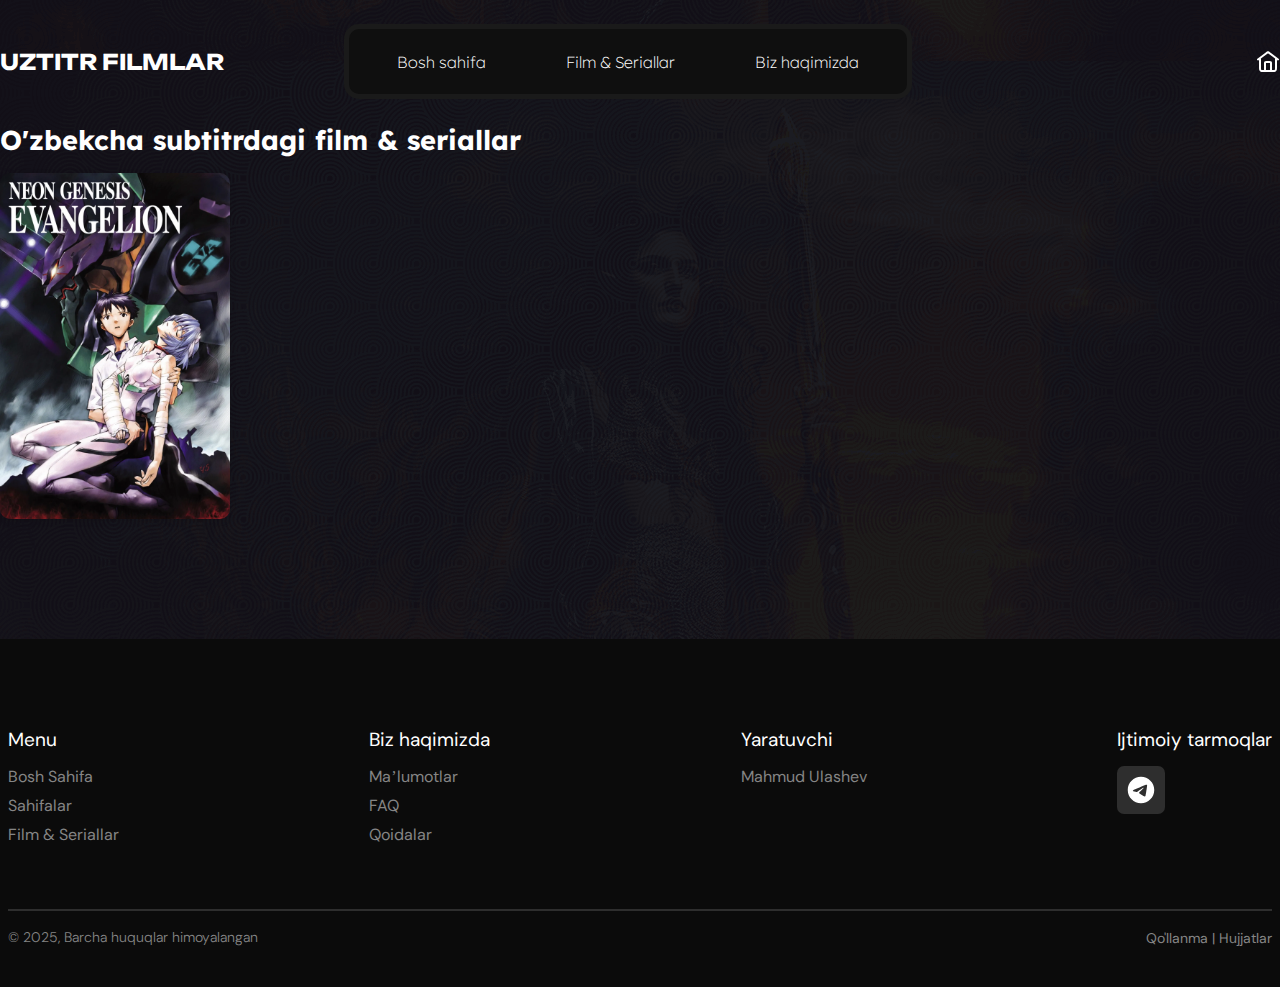
<file: film.html>
<!DOCTYPE html>
<html lang="en">
<head>
  <meta charset="UTF-8" />
  <meta name="viewport" content="width=device-width, initial-scale=1.0"/>
  <link rel="website Icon" type="png" href="./images/photo_2023-08-30_21-31-50-fotor-20250417151145.png">


  <link rel="preconnect" href="https://fonts.googleapis.com">
  <link rel="preconnect" href="https://fonts.gstatic.com" crossorigin>
  <link href="https://fonts.googleapis.com/css2?family=Unbounded:wght@200..900&display=swap" rel="stylesheet">
  <link href="https://fonts.googleapis.com/css2?family=Kanit:wght@300;400;500&display=swap" rel="stylesheet">
  <link href="https://fonts.googleapis.com/css2?family=Bebas+Neue&display=swap" rel="stylesheet">
  <link rel="preconnect" href="https://fonts.googleapis.com">
  <link rel="preconnect" href="https://fonts.gstatic.com" crossorigin>
  <link href="https://fonts.googleapis.com/css2?family=Krona+One&display=swap" rel="stylesheet">
  <link rel="preconnect" href="https://fonts.googleapis.com">
  <link rel="preconnect" href="https://fonts.gstatic.com" crossorigin>
  <link href="https://fonts.googleapis.com/css2?family=Inter:ital,opsz,wght@0,14..32,100..900;1,14..32,100..900&display=swap" rel="stylesheet">
  <link rel="preconnect" href="https://fonts.googleapis.com">
  <link rel="preconnect" href="https://fonts.gstatic.com" crossorigin>
  <link href="https://fonts.googleapis.com/css2?family=Lexend:wght@100..900&display=swap" rel="stylesheet">
  <link rel="preconnect" href="https://fonts.googleapis.com">
  <link rel="preconnect" href="https://fonts.gstatic.com" crossorigin>
  <link href="https://fonts.googleapis.com/css2?family=DM+Sans:ital,opsz,wght@0,9..40,100..1000;1,9..40,100..1000&display=swap" rel="stylesheet">

  <link rel="stylesheet" href="https://cdn.jsdelivr.net/npm/swiper@11/swiper-bundle.min.css" />

  <title>Uztitr</title>
  <link rel="stylesheet" href="./film-1.css">

</head>
<body>
<main>


    <!--===== HEADER ==== -->
   <header>
    <div class="header-wrapper">

        <div class="logo">
          <a href="./index.html"><h2>UZTITR FILMLAR</h2></a>
        </div>


        <nav class="nav-tom">
          
          <a href="./index.html">Bosh sahifa</a>
          <a href="./media.html">Film & Seriallar</a>
          <a href="./about-us.html">Biz haqimizda</a>
          
          
        </nav>

        <a class="search-btn search1" href="./media.html"><svg width="100%" height="100%" viewBox="0 0 24 24" fill="none" xmlns="http://www.w3.org/2000/svg">
          <path d="M9 21V13.6C9 13.0399 9 12.7599 9.109 12.546C9.20487 12.3578 9.35785 12.2049 9.54601 12.109C9.75993 12 10.04 12 10.6 12H13.4C13.9601 12 14.2401 12 14.454 12.109C14.6422 12.2049 14.7951 12.3578 14.891 12.546C15 12.7599 15 13.0399 15 13.6V21M2 9.5L11.04 2.72C11.3843 2.46181 11.5564 2.33271 11.7454 2.28294C11.9123 2.23902 12.0877 2.23902 12.2546 2.28295C12.4436 2.33271 12.6157 2.46181 12.96 2.72L22 9.5M4 8V17.8C4 18.9201 4 19.4802 4.21799 19.908C4.40974 20.2843 4.7157 20.5903 5.09202 20.782C5.51985 21 6.0799 21 7.2 21H16.8C17.9201 21 18.4802 21 18.908 20.782C19.2843 20.5903 19.5903 20.2843 19.782 19.908C20 19.4802 20 18.9201 20 17.8V8L13.92 3.44C13.2315 2.92361 12.8872 2.66542 12.5091 2.56589C12.1754 2.47804 11.8246 2.47804 11.4909 2.56589C11.1128 2.66542 10.7685 2.92361 10.08 3.44L4 8Z" stroke="currentColor" stroke-width="2" stroke-linecap="round" stroke-linejoin="round"/>
          </svg>
        </a>

           <!-- ==== HAMBURGER ==== -->
   <div class="hamburger">   
    <div class="off-screen-menu">
          <ul class="ham-menu-ul">
            <li><a href="./index.html"><svg width="100%" height="100%" viewBox="0 0 24 24" fill="none" xmlns="http://www.w3.org/2000/svg">
              <path d="M9 21V13.6C9 13.0399 9 12.7599 9.109 12.546C9.20487 12.3578 9.35785 12.2049 9.54601 12.109C9.75993 12 10.04 12 10.6 12H13.4C13.9601 12 14.2401 12 14.454 12.109C14.6422 12.2049 14.7951 12.3578 14.891 12.546C15 12.7599 15 13.0399 15 13.6V21M2 9.5L11.04 2.72C11.3843 2.46181 11.5564 2.33271 11.7454 2.28294C11.9123 2.23902 12.0877 2.23902 12.2546 2.28295C12.4436 2.33271 12.6157 2.46181 12.96 2.72L22 9.5M4 8V17.8C4 18.9201 4 19.4802 4.21799 19.908C4.40974 20.2843 4.7157 20.5903 5.09202 20.782C5.51985 21 6.0799 21 7.2 21H16.8C17.9201 21 18.4802 21 18.908 20.782C19.2843 20.5903 19.5903 20.2843 19.782 19.908C20 19.4802 20 18.9201 20 17.8V8L13.92 3.44C13.2315 2.92361 12.8872 2.66542 12.5091 2.56589C12.1754 2.47804 11.8246 2.47804 11.4909 2.56589C11.1128 2.66542 10.7685 2.92361 10.08 3.44L4 8Z" stroke="currentColor" stroke-width="2" stroke-linecap="round" stroke-linejoin="round"/>
              </svg> Bosh Sahifa</a></li>

                <li> <a href="#" onclick="setCategory('movies')"><svg width="100%" height="100%" viewBox="0 0 24 24" fill="none" xmlns="http://www.w3.org/2000/svg">
                  <path d="M7 2V6M7 16V20M17 4V8M17 18V22M2 6H12M2 16H12M12 8H22M12 18H22M12 20V3.6C12 3.03995 12 2.75992 11.891 2.54601C11.7951 2.35785 11.6422 2.20487 11.454 2.10899C11.2401 2 10.9601 2 10.4 2H6.8C5.11984 2 4.27976 2 3.63803 2.32698C3.07354 2.6146 2.6146 3.07354 2.32698 3.63803C2 4.27976 2 5.11984 2 6.8V15.2C2 16.8802 2 17.7202 2.32698 18.362C2.6146 18.9265 3.07354 19.3854 3.63803 19.673C4.27976 20 5.11984 20 6.8 20H12ZM12 4H17.2C18.8802 4 19.7202 4 20.362 4.32698C20.9265 4.6146 21.3854 5.07354 21.673 5.63803C22 6.27976 22 7.11984 22 8.8V17.2C22 18.8802 22 19.7202 21.673 20.362C21.3854 20.9265 20.9265 21.3854 20.362 21.673C19.7202 22 18.8802 22 17.2 22H13.6C13.0399 22 12.7599 22 12.546 21.891C12.3578 21.7951 12.2049 21.6422 12.109 21.454C12 21.2401 12 20.9601 12 20.4V4Z" stroke="currentColor" stroke-width="2" stroke-linecap="round" stroke-linejoin="round"/>
                  </svg> Film & Seriallar</a>
                </li>
               
                 
                  <li><a href="./about-us.html"><svg width="100%" height="100%" viewBox="0 0 24 24" fill="none" xmlns="http://www.w3.org/2000/svg">
                    <path d="M17.5 5.25581V16.5C17.5 19.5376 15.0376 22 12 22C8.96243 22 6.5 19.5376 6.5 16.5V5.66667C6.5 3.64162 8.14162 2 10.1667 2C12.1917 2 13.8333 3.64162 13.8333 5.66667V16.4457C13.8333 17.4583 13.0125 18.2791 12 18.2791C10.9875 18.2791 10.1667 17.4583 10.1667 16.4457V6.65116" stroke="currentColor" stroke-width="2" stroke-linecap="round" stroke-linejoin="round"/>
                    </svg>Biz haqimizda</a></li>
          </ul>
      </div>

    <nav class="nav-bar">
        <div class="ham-menu">
            <span></span>
            <span></span>
            <span></span>
        </div>
    </nav>

</div>




    </div> 
  </header>

  <div class="container">
    <h2>O'zbekcha subtitrdagi film & seriallar</h2>
    <div class="card">
       <a href="./evangelion.html"> <img src="./images/eva.webp" alt=""></a>
    </div>
  </div>



</main>



  <footer>
    <div class="footer-wrapper">
      <div class="foot-content">
          <div class="foot-box">
            <h2>Menu</h2>
            <ul>
              <li><a href="./index.html">Bosh Sahifa</a></li>
              <li><a href="./media.html">Sahifalar</a></li>
              <li><a href="./media.html">Film & Seriallar</a></li>
            </ul>
          </div>

          

        <div class="foot-box">
          <h2>Biz haqimizda</h2>
          <ul>
            <li><a href="./about-us.html">Maʼlumotlar</a></li>
            <li><a href="./about-us.html">FAQ</a></li>
            <li><a href="./about-us.html">Qoidalar</a></li>
          </ul>
        </div>

        <div class="foot-box">
          <h2>Yaratuvchi</h2>
          <ul>
            <li><a href="https://t.me/mahmudulashev" target="_blank" rel="noopener noreferrer">Mahmud Ulashev</a></li>
          </ul>
        </div>

        

        <div class="foot-box">
          <h2>Ijtimoiy tarmoqlar</h2>
          <ul class="socials">
            <a href="https://t.me/uztitr_filmlar"><svg xmlns="http://www.w3.org/2000/svg" x="0px" y="0px" width="100" height="100" viewBox="0,0,256,256"
              style="fill:#FFFFFF;">
              <g fill="#ffffff" fill-rule="nonzero" stroke="none" stroke-width="1" stroke-linecap="butt" stroke-linejoin="miter" stroke-miterlimit="10" stroke-dasharray="" stroke-dashoffset="0" font-family="none" font-weight="none" font-size="none" text-anchor="none" style="mix-blend-mode: normal"><g transform="scale(5.12,5.12)"><path d="M25,2c12.703,0 23,10.297 23,23c0,12.703 -10.297,23 -23,23c-12.703,0 -23,-10.297 -23,-23c0,-12.703 10.297,-23 23,-23zM32.934,34.375c0.423,-1.298 2.405,-14.234 2.65,-16.783c0.074,-0.772 -0.17,-1.285 -0.648,-1.514c-0.578,-0.278 -1.434,-0.139 -2.427,0.219c-1.362,0.491 -18.774,7.884 -19.78,8.312c-0.954,0.405 -1.856,0.847 -1.856,1.487c0,0.45 0.267,0.703 1.003,0.966c0.766,0.273 2.695,0.858 3.834,1.172c1.097,0.303 2.346,0.04 3.046,-0.395c0.742,-0.461 9.305,-6.191 9.92,-6.693c0.614,-0.502 1.104,0.141 0.602,0.644c-0.502,0.502 -6.38,6.207 -7.155,6.997c-0.941,0.959 -0.273,1.953 0.358,2.351c0.721,0.454 5.906,3.932 6.687,4.49c0.781,0.558 1.573,0.811 2.298,0.811c0.725,0 1.107,-0.955 1.468,-2.064z"></path></g></g>
              </svg></a>
        </div>
      </div>

      <div class="line">

      </div>

      <div class="bottom">
        <h2>© 2025, Barcha huquqlar himoyalangan</h2>

        <div class="bottom-text">
          <a href="./about-us.html">Qo'llanma</a>
          <span>|</span>
          <a href="./about-us.html">Hujjatlar</a>

        </div>
      </div>
      
    </div>
  </footer>

  <script src="./main1.js"></script>

      
   
    
      

</body>
</html>
</file>
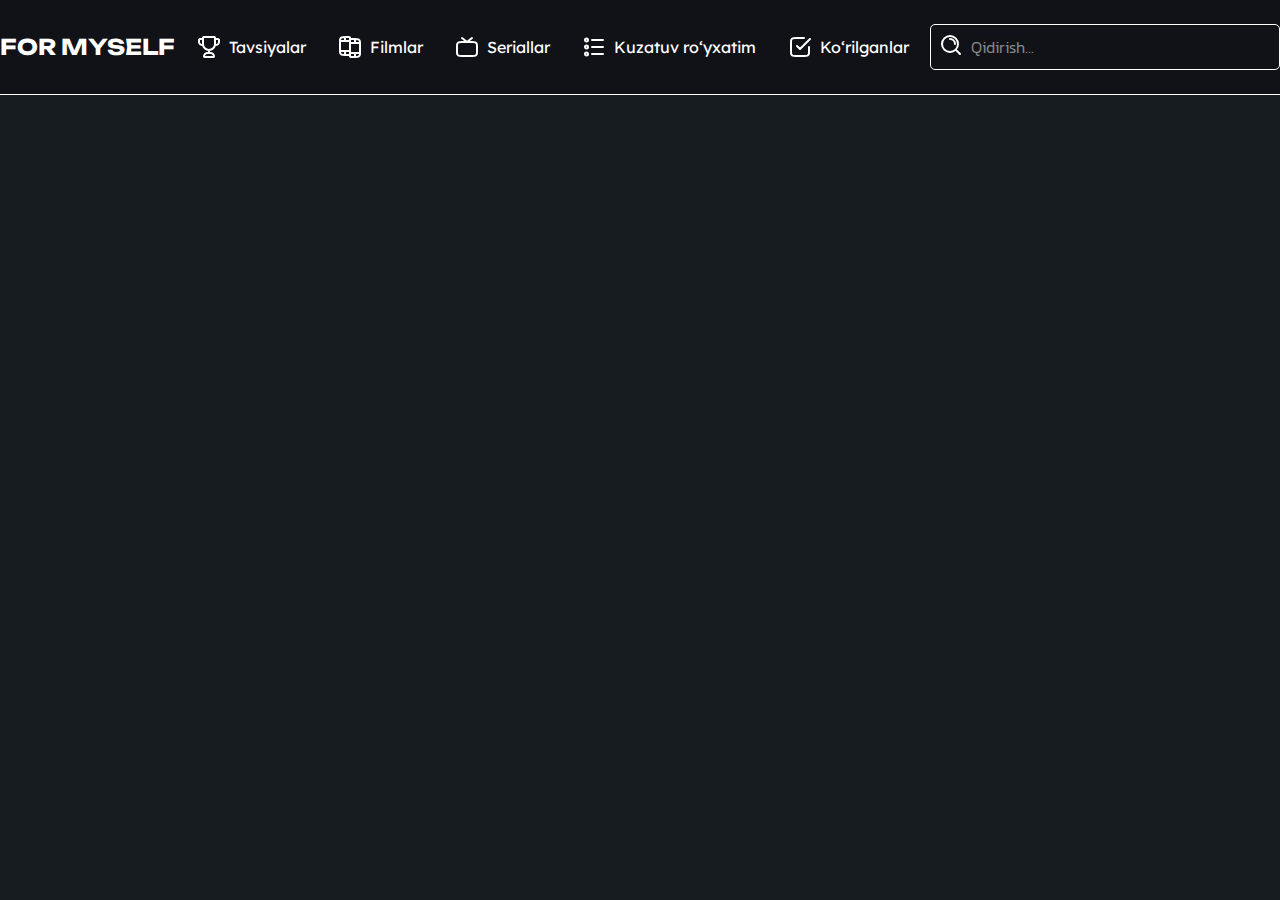
<file: media.html>
<!DOCTYPE html>
<html lang="en">
<head>
  <meta charset="UTF-8" />
  <meta name="viewport" content="width=device-width, initial-scale=1.0"/>


  <link rel="preconnect" href="https://fonts.googleapis.com">
  <link rel="preconnect" href="https://fonts.gstatic.com" crossorigin>
  <link href="https://fonts.googleapis.com/css2?family=Unbounded:wght@200..900&display=swap" rel="stylesheet">
  <link href="https://fonts.googleapis.com/css2?family=Kanit:wght@300;400;500&display=swap" rel="stylesheet">
  <link href="https://fonts.googleapis.com/css2?family=Bebas+Neue&display=swap" rel="stylesheet">

  <link rel="preconnect" href="https://fonts.googleapis.com">
<link rel="preconnect" href="https://fonts.gstatic.com" crossorigin>
<link href="https://fonts.googleapis.com/css2?family=Lexend:wght@100..900&display=swap" rel="stylesheet">




  <title>Media Hub</title>
  <link rel="stylesheet" href="media-style.css">
</head>
<body>
   <!-- Header -->
   <header>
    <div class="header-wrapper">
      <div class="logo">
        <a href="./index.html"><h2>FOR MYSELF</h2></a>
      </div>


      <nav>
        <a href="./media.html"><svg width="100%" height="100%" viewBox="0 0 24 24" fill="none" xmlns="http://www.w3.org/2000/svg">
          <path d="M12 15C8.68629 15 6 12.3137 6 9V3.44444C6 3.0306 6 2.82367 6.06031 2.65798C6.16141 2.38021 6.38021 2.16141 6.65798 2.06031C6.82367 2 7.0306 2 7.44444 2H16.5556C16.9694 2 17.1763 2 17.342 2.06031C17.6198 2.16141 17.8386 2.38021 17.9397 2.65798C18 2.82367 18 3.0306 18 3.44444V9C18 12.3137 15.3137 15 12 15ZM12 15V18M18 4H20.5C20.9659 4 21.1989 4 21.3827 4.07612C21.6277 4.17761 21.8224 4.37229 21.9239 4.61732C22 4.80109 22 5.03406 22 5.5V6C22 6.92997 22 7.39496 21.8978 7.77646C21.6204 8.81173 20.8117 9.62038 19.7765 9.89778C19.395 10 18.93 10 18 10M6 4H3.5C3.03406 4 2.80109 4 2.61732 4.07612C2.37229 4.17761 2.17761 4.37229 2.07612 4.61732C2 4.80109 2 5.03406 2 5.5V6C2 6.92997 2 7.39496 2.10222 7.77646C2.37962 8.81173 3.18827 9.62038 4.22354 9.89778C4.60504 10 5.07003 10 6 10M7.44444 22H16.5556C16.801 22 17 21.801 17 21.5556C17 19.5919 15.4081 18 13.4444 18H10.5556C8.59188 18 7 19.5919 7 21.5556C7 21.801 7.19898 22 7.44444 22Z" stroke="currentColor" stroke-width="2" stroke-linecap="round" stroke-linejoin="round"/>
          </svg> Tavsiyalar</a>
        <a href="#" onclick="setCategory('movies')"><svg width="100%" height="100%" viewBox="0 0 24 24" fill="none" xmlns="http://www.w3.org/2000/svg">
          <path d="M7 2V6M7 16V20M17 4V8M17 18V22M2 6H12M2 16H12M12 8H22M12 18H22M12 20V3.6C12 3.03995 12 2.75992 11.891 2.54601C11.7951 2.35785 11.6422 2.20487 11.454 2.10899C11.2401 2 10.9601 2 10.4 2H6.8C5.11984 2 4.27976 2 3.63803 2.32698C3.07354 2.6146 2.6146 3.07354 2.32698 3.63803C2 4.27976 2 5.11984 2 6.8V15.2C2 16.8802 2 17.7202 2.32698 18.362C2.6146 18.9265 3.07354 19.3854 3.63803 19.673C4.27976 20 5.11984 20 6.8 20H12ZM12 4H17.2C18.8802 4 19.7202 4 20.362 4.32698C20.9265 4.6146 21.3854 5.07354 21.673 5.63803C22 6.27976 22 7.11984 22 8.8V17.2C22 18.8802 22 19.7202 21.673 20.362C21.3854 20.9265 20.9265 21.3854 20.362 21.673C19.7202 22 18.8802 22 17.2 22H13.6C13.0399 22 12.7599 22 12.546 21.891C12.3578 21.7951 12.2049 21.6422 12.109 21.454C12 21.2401 12 20.9601 12 20.4V4Z" stroke="currentColor" stroke-width="2" stroke-linecap="round" stroke-linejoin="round"/>
          </svg> Filmlar</a>
        <a href="#" onclick="setCategory('series')"><svg width="100%" height="100%" viewBox="0 0 24 24" fill="none" xmlns="http://www.w3.org/2000/svg">
          <path d="M17 3L12 7L7 3M6.8 21H17.2C18.8802 21 19.7202 21 20.362 20.673C20.9265 20.3854 21.3854 19.9265 21.673 19.362C22 18.7202 22 17.8802 22 16.2V11.8C22 10.1198 22 9.27976 21.673 8.63803C21.3854 8.07354 20.9265 7.6146 20.362 7.32698C19.7202 7 18.8802 7 17.2 7H6.8C5.11984 7 4.27976 7 3.63803 7.32698C3.07354 7.6146 2.6146 8.07354 2.32698 8.63803C2 9.27976 2 10.1198 2 11.8V16.2C2 17.8802 2 18.7202 2.32698 19.362C2.6146 19.9265 3.07354 20.3854 3.63803 20.673C4.27976 21 5.11984 21 6.8 21Z" stroke="currentColor" stroke-width="2" stroke-linecap="round" stroke-linejoin="round"/>
          </svg> Seriallar</a>
        <a href="#" onclick="showSavedList('watchlist')"><svg width="100%" height="100%" viewBox="0 0 24 24" fill="none" xmlns="http://www.w3.org/2000/svg">
          <path d="M21 5L10 5M21 19L10 19M21 12L10 12M6 5C6 5.82843 5.32843 6.5 4.5 6.5C3.67157 6.5 3 5.82843 3 5C3 4.17157 3.67157 3.5 4.5 3.5C5.32843 3.5 6 4.17157 6 5ZM6 19C6 19.8284 5.32843 20.5 4.5 20.5C3.67157 20.5 3 19.8284 3 19C3 18.1716 3.67157 17.5 4.5 17.5C5.32843 17.5 6 18.1716 6 19ZM6 12C6 12.8284 5.32843 13.5 4.5 13.5C3.67157 13.5 3 12.8284 3 12C3 11.1716 3.67157 10.5 4.5 10.5C5.32843 10.5 6 11.1716 6 12Z" stroke="currentColor" stroke-width="2" stroke-linecap="round" stroke-linejoin="round"/>
          </svg> Kuzatuv roʻyxatim</a>
        <a href="#" onclick="showSavedList('seenList')"><svg width="100%" height="100%" viewBox="0 0 24 24" fill="none" xmlns="http://www.w3.org/2000/svg">
          <path d="M9 11L12 14L22 4M16 3H7.8C6.11984 3 5.27976 3 4.63803 3.32698C4.07354 3.6146 3.6146 4.07354 3.32698 4.63803C3 5.27976 3 6.11984 3 7.8V16.2C3 17.8802 3 18.7202 3.32698 19.362C3.6146 19.9265 4.07354 20.3854 4.63803 20.673C5.27976 21 6.11984 21 7.8 21H16.2C17.8802 21 18.7202 21 19.362 20.673C19.9265 20.3854 20.3854 19.9265 20.673 19.362C21 18.7202 21 17.8802 21 16.2V12" stroke="currentColor" stroke-width="2" stroke-linecap="round" stroke-linejoin="round"/>
          </svg> Ko‘rilganlar</a>
         
        
      </nav>

      <div class="input">
        <label for="searchInput"><svg width="100%" height="100%" viewBox="0 0 24 24" fill="none" xmlns="http://www.w3.org/2000/svg">
          <path d="M21 21L16.65 16.65M11 6C13.7614 6 16 8.23858 16 11M19 11C19 15.4183 15.4183 19 11 19C6.58172 19 3 15.4183 3 11C3 6.58172 6.58172 3 11 3C15.4183 3 19 6.58172 19 11Z" stroke="currentColor" stroke-width="2" stroke-linecap="round" stroke-linejoin="round"/>
          </svg></label>
      <input type="text" id="searchInput" placeholder="Qidirish..." onkeyup="searchAll()" /> </div>
    </div>
  </header>
 
  <div id="content" class="grid"></div>
  <div class="pagination" id="pagination"></div>















  
<script>


  const API_KEY = 'c31fbe3cd0f434bf9aa13ca577150f7d'; 
  let currentCategory = 'movies';
  let currentPage = 1;
  let totalPages = 1;

  function setCategory(category) {
    currentCategory = category;
    currentPage = 1;
    loadData();
  }

  function loadData() {
    const url = currentCategory === 'movies'
      ? `https://api.themoviedb.org/3/discover/movie?api_key=${API_KEY}&sort_by=vote_average.desc&vote_count.gte=500&page=${currentPage}`
      : `https://api.themoviedb.org/3/discover/tv?api_key=${API_KEY}&sort_by=vote_average.desc&vote_count.gte=500&page=${currentPage}`;

    fetch(url)
      .then(res => res.json())
      .then(data => {
        totalPages = data.total_pages;
        showList(data.results); // Ma'lumotlarni interfeysga chiqarish
        renderPagination(); // Sahifalashni ko'rsatish
      })
      .catch(err => console.error('Ma\'lumotlarni yuklashda xatolik:', err));
  }

  function showList(items, fromList = null) {
    const content = document.getElementById('content');
    content.className = 'grid';
    content.innerHTML = '';

    items.forEach(item => {
      const title = item.title || item.name;
      const poster = item.poster_path ? `https://image.tmdb.org/t/p/w500${item.poster_path}` : '';
      const card = document.createElement('div');
      card.className = 'card';
      card.innerHTML = `
        <img src="${poster}" alt="Poster" onclick="showDetails(${JSON.stringify(item).replace(/"/g, '&quot;')})">
        <h3>${title}</h3>
        ${fromList ? `<button data-action="remove" data-list="${fromList}" data-id="${item.id}"><svg width="100%" height="100%" viewBox="0 0 24 24" fill="none" xmlns="http://www.w3.org/2000/svg">
 <path d="M16 6V5.2C16 4.0799 16 3.51984 15.782 3.09202C15.5903 2.71569 15.2843 2.40973 14.908 2.21799C14.4802 2 13.9201 2 12.8 2H11.2C10.0799 2 9.51984 2 9.09202 2.21799C8.71569 2.40973 8.40973 2.71569 8.21799 3.09202C8 3.51984 8 4.0799 8 5.2V6M10 11.5V16.5M14 11.5V16.5M3 6H21M19 6V17.2C19 18.8802 19 19.7202 18.673 20.362C18.3854 20.9265 17.9265 21.3854 17.362 21.673C16.7202 22 15.8802 22 14.2 22H9.8C8.11984 22 7.27976 22 6.63803 21.673C6.07354 21.3854 5.6146 20.9265 5.32698 20.362C5 19.7202 5 18.8802 5 17.2V6" stroke="currentColor" stroke-width="2" stroke-linecap="round" stroke-linejoin="round"/>
 </svg></button>` : ''} 
      `;
      content.appendChild(card);
    });

    // Remove button event listener
    document.querySelectorAll('[data-action="remove"]').forEach(button => {
      button.addEventListener('click', (event) => {
        event.stopPropagation(); // `showDetails` funksiyasini to'xtatish
        const listName = button.getAttribute('data-list');
        const id = parseInt(button.getAttribute('data-id'), 10);
        removeFromList(listName, id);
      });
    });
  }

  let currentItem = null;

  function showDetails(item) {
    currentItem = item;
    const title = item.title || item.name;
    const poster = item.poster_path ? `https://image.tmdb.org/t/p/w500${item.poster_path}` : '';
    const overview = item.overview || 'Hech qanday ma’lumot yo‘q';
    const year = item.release_date || item.first_air_date || 'Noma’lum';
    const rating = item.vote_average || 'Noma’lum';
    const votes = item.vote_count || '0';

    const content = document.getElementById('content');
    content.className = 'page';
    content.innerHTML = `
      <div class="details" id="details">
        <img src="${poster}" alt="Poster">
        <h2>${title}</h2>
        <p><strong>Qisqacha:</strong> ${overview}</p>
        <p><strong>Yili:</strong> ${year}</p>
        <p><strong>Reyting:</strong> ${rating}</p>
        <p><strong>Ovozlar:</strong> ${votes}</p>
       
        <div id="extraInfo"></div>
        <div class="buttons">
          <button onclick="addToList('watchlist')">⭐ Watchlist</button>
          <button onclick="addToList('seenList')">✅ Ko‘rganman</button>
        </div>
      </div>
    `;

    // TV shou yoki film ma'lumotlarini olish
    const mediaType = item.media_type || (item.first_air_date ? 'tv' : 'movie');
    if (item.id) {
      fetch(`https://api.themoviedb.org/3/${mediaType}/${item.id}?api_key=${API_KEY}&append_to_response=credits`)
        .then(res => res.json())
        .then(details => {
          // Janrlarni olish (ko'pi bilan 3 ta)
          const genres = details.genres
            ? details.genres.slice(0, 3).map(genre => genre.name).join(', ')
            : 'Noma’lum';

          // Rejissyorni olish (faqat filmlar uchun)
          let director = 'Noma’lum';
          if (details.credits && details.credits.crew) {
            const directorData = details.credits.crew.find(person => person.job === 'Director');
            if (directorData) {
              director = directorData.name;
            }
          }

          // Fasllar va epizodlarni olish (faqat TV shoular uchun)
          let seasons = '';
          let episodes = '';
          if (mediaType === 'tv') {
            seasons = details.number_of_seasons || 'Noma’lum';
            episodes = details.number_of_episodes || 'Noma’lum';
          }

          // Qo'shimcha ma'lumotlarni interfeysga chiqarish
          const extraInfo = document.getElementById('extraInfo');
          if (extraInfo) {
            extraInfo.innerHTML = `
              <p><strong>Janrlar:</strong> ${genres}</p>
              <p><strong>Rejissyor:</strong> ${director}</p>
              ${mediaType === 'tv' ? `<p><strong>Fasllar:</strong> ${seasons}</p>` : ''}
              ${mediaType === 'tv' ? `<p><strong>Epizodlar:</strong> ${episodes}</p>` : ''}
            `;
          }
        })
        .catch(err => {
          console.error('Ma\'lumotlarni olishda xatolik:', err);
          const extraInfo = document.getElementById('extraInfo');
          if (extraInfo) {
            extraInfo.innerHTML = `<p>Ma'lumotlarni yuklashda xatolik yuz berdi.</p>`;
          }
        });
    } else {
      console.error('ID mavjud emas');
    }
  }

  function saveRating() {
    const rating = document.getElementById('ratingSelect').value;
    if (rating !== '0') {
      const savedRatings = JSON.parse(localStorage.getItem('ratings')) || {};
      savedRatings[currentItem.id] = rating;
      localStorage.setItem('ratings', JSON.stringify(savedRatings));
      alert('Rating saqlandi!');
    } else {
      alert('Iltimos, rating tanlang!');
    }
  }


  function getSavedRating(itemId) {
    const savedRatings = JSON.parse(localStorage.getItem('ratings')) || {};
    return savedRatings[itemId] || null; 
  }
  

  function addToList(listName) {
    if (!currentItem) return;
  
    let list = JSON.parse(localStorage.getItem(listName)) || [];
  
    if (list.find(i => i.id === currentItem.id)) {
      alert("Bu allaqachon qo‘shilgan!");
      return;
    }
  
    list.push(currentItem);
    localStorage.setItem(listName, JSON.stringify(list));
    alert("Muvaffaqiyatli qo‘shildi!");
  }

  function showSavedList(listName) {
    const savedList = JSON.parse(localStorage.getItem(listName)) || [];
    showList(savedList, listName); // Ro'yxatni interfeysga chiqarish
    document.getElementById('pagination').innerHTML = ''; // Sahifalashni tozalash
  }

  function removeFromList(listName, id) {
    let list = JSON.parse(localStorage.getItem(listName)) || [];
    list = list.filter(item => item.id !== id); // Elementni o'chirish
    localStorage.setItem(listName, JSON.stringify(list)); // Yangilangan ro'yxatni saqlash

    // Faqat o'chirilgan ro'yxatni yangilash
    if (listName === 'watchlist' || listName === 'seenList') {
      showSavedList(listName); // Yangilangan ro'yxatni ko'rsatish
    }
  }

  function renderPagination() {
    const pagination = document.getElementById('pagination');
    pagination.innerHTML = '';

    const backButton = document.createElement('button');
    backButton.innerHTML = `
    <svg width="100%" height="100%" viewBox="0 0 24 24" fill="none" xmlns="http://www.w3.org/2000/svg">
 <path d="M20 12H4M4 12L10 18M4 12L10 6" stroke="currentColor" stroke-width="2" stroke-linecap="round" stroke-linejoin="round"/>
 </svg>
 `;
    backButton.disabled = currentPage === 1;
    backButton.onclick = () => {
      if (currentPage > 1) {
        currentPage--;
        loadData();
      }
    };
    pagination.appendChild(backButton);

    const pageIndicator = document.createElement('span');
    pageIndicator.innerText = ` ${currentPage} / ${totalPages}`;
    pageIndicator.style.margin = '0 10px';
    pagination.appendChild(pageIndicator);

    const nextButton = document.createElement('button');
    nextButton.innerHTML = `
      <svg width="100%" height="100%" viewBox="0 0 24 24" fill="none" xmlns="http://www.w3.org/2000/svg">
        <path d="M4 12H20M20 12L14 6M20 12L14 18" stroke="currentColor" stroke-width="2" stroke-linecap="round" stroke-linejoin="round"/>
      </svg>
    `;
    nextButton.disabled = currentPage === totalPages;
    nextButton.onclick = () => {
      if (currentPage < totalPages) {
        currentPage++;
        loadData();
      }
    };
    pagination.appendChild(nextButton);
  }

  function searchAll() {
    const query = document.getElementById('searchInput').value.trim();
    if (query.length < 2) return;

    const url = currentCategory === 'movies'
      ? `https://api.themoviedb.org/3/search/movie?api_key=${API_KEY}&query=${encodeURIComponent(query)}`
      : `https://api.themoviedb.org/3/search/tv?api_key=${API_KEY}&query=${encodeURIComponent(query)}`;

    fetch(url)
      .then(res => res.json())
      .then(data => {
        totalPages = 1;
        showList(data.results);
        document.getElementById('pagination').innerHTML = '';
      });
  }


  document.addEventListener('DOMContentLoaded', () => {
    setCategory('movies'); // Filmlar avtomatik yuklanadi
    loadData(); // Ma'lumotlarni yuklash
  });
  


  

</script>
</body>
</html>
</file>
<file: style.css>
*, html {
    box-sizing: border-box;
    margin: 0;
    padding: 0;
  }
  
  body {
    font-family: "Kanit", sans-serif;
  }
  
  /*============== HEADER ============*/
  header {
    background-color: #111217;
    border-bottom: 1px solid white;
  }
  
  .header-wrapper {
    display: flex;
    justify-content: space-between;
    align-items: center;
    padding: 1.5rem 0;
    max-width: 1400px;
    margin: 0 auto;
  }
  
  .logo {
    font-family: "Unbounded", sans-serif;
    font-size: 0.9rem;
    color: white;
  }

  .logo a {
    text-decoration: none;
    color: white;
  }
  
  nav {
    display: flex;
    gap: 2rem;
  }
  
  nav a {
    text-decoration: none;
    color: white;
    font-size: 1rem;
    font-weight: 400;
    font-family: "Lexend", sans-serif;
  }
  
  nav a:hover {
    color: #007bff;
  }

  .search > input {
    padding: 0.5rem;
    border-radius: 0.5rem;
    border: 1px solid #fafcff;
    outline: none;
    font-size: 1rem;
    background-color: #212429;
    color: white;
    width: 30rem;
  }
  
  input::placeholder {
    color: white;
    font-size: 1rem;
    font-weight: 300;
    font-family: "Kanit", sans-serif;
    opacity: 0.5;   
  }
  
  /* ========== HERO ============ */
  .hero {
    background-color: #17181e;
    height: 90vh;
    overflow-y: hidden;
  }
  
  .hero-wrapper {
    display: flex;
    justify-content: center;
    align-items: center;
    height: 100%;
    max-width: 1400px;
    margin: 0 auto;
    gap: 3rem;
  }
  
  .hero-left {
    display: flex;
    flex-direction: column;
    gap: 1rem;
    width: 40%;
    padding: 2rem;
    color: white;
    font-family: "Bebas Neue", sans-serif;
  }


  
  .hero-left h2 {
    font-size: 4rem;
    font-weight: 500;
    line-height: 1.2;
  }
  
  .hero-left p {
    font-size: 1rem;
    font-weight: 300;
    line-height: 1.5;
    font-family: "Kanit", sans-serif;
  }

  .hero-left a {
    width: 100%;
    text-decoration: none;
  }
  
  button {
    padding: 0.8rem 2rem;
    border-radius: 0.5rem;
    border: none;
    background-color: #007bff;
    color: white;
    font-size: 1rem;
    font-weight: 500;
    cursor: pointer;
    transition: all 0.3s ease-in-out;
    font-family: "Kanit", sans-serif;
    width: 100%;
  }

  button:hover {
    opacity: 0.5;
  }
  
  .hero-right {
    width: 60%;
    display: flex;
    justify-content: center;
    align-items: center;
    gap: 1.5rem;
  }

  .poster {
    width: 10rem;
    height: 15rem;
    box-shadow: 0 0 10px rgba(0, 0, 0, 0.5);
    border-radius: 10px;

  }

  .poster-column {
    height: 100%;
    overflow: hidden;
    width: 10rem; 
    position: relative;
  }
  
  .poster-track {
    display: flex;
    flex-direction: column;
    gap: 1rem;
    animation: scrollUp 80s linear infinite;
  }
  
  @keyframes scrollUp {
    0% {
      transform: translateY(0%);
    }
    100% {
      transform: translateY(-40%);
    }
  }

  .scroll-down .poster-track {
    animation: scrollDown 80s linear infinite;
  }
  
  @keyframes scrollDown {
    0% {
        transform: translateY(-40%);
      }
      100% {
        transform: translateY(0%);
      }
  }
  
  .p1 {
    background: url(./images/over.webp) no-repeat center center/cover;
  }

  .p2 {
    background: url(./images/ztkUQFLlC19CCMYHW9o1zWhJRNq.webp) no-repeat center center/cover;
  }

  .p3 {
    background: url(./images/chernobil.webp) no-repeat center center/cover;
  }

  .p4 {
    background: url(./images/rick.webp) no-repeat center center/cover;
  }

  .p5 {
    background: url(./images/gameofthroneswebp.webp) no-repeat center center/cover;
  }

  .p6 {
    background: url(./images/arcane.webp.crdownload) no-repeat center center/cover;
  }

  .p7 {
    background: url(./images/lord.webp) no-repeat center center/cover;
  }

  .p8 {
    background: url(./images/pulp.webp) no-repeat center center/cover;
  }

  .p9 {
    background: url(./images/spiderwebp.webp) no-repeat center center/cover;
  }

  .p10 {
    background: url(./images/thedark.webp) no-repeat center center/cover;
  }

  .p11 {
    background: url(./images/lnter.webp) no-repeat center center/cover;
  }

  .p12 {
    background: url(./images/wolfwebp.webp) no-repeat center center/cover;
  }


  
  .p13 {
    background: url(./images/friren.webp) no-repeat center center/cover;
  }

  
  .p14 {
    background: url(./images/vinland.webp) no-repeat center center/cover;
  }
  
  .p15 {
    background: url(./images/hqRb1wyIVsaMukZElPBUXoJPqrR.webp) no-repeat center center/cover;
  }

  
  .p16 {
    background: url(./images/spirited.webp) no-repeat center center/cover;
  }

  
  .p17 {
    background: url(./images/deathnote.webp) no-repeat center center/cover;
  }

  
  .p18 {
    background: url(./images/fullmetal.webp) no-repeat center center/cover;
  }

  
  .p19 {
    background: url(./images/1984.jpg) no-repeat center center/cover;
  }

  .p20 {
    background: url(./images/crimeand.jpg) no-repeat center center/cover;
  }

  .p21 {
    background: url(./images/little.jpg) no-repeat center center/cover;
  }

  .p22 {
    background: url(./images/vagabond.jpg) no-repeat center center/cover;
  }

  .p23 {
    background: url(./images/berserk.jpg) no-repeat center center/cover;
  }

  .p24 {
    background: url(./images/stranger.jpg) no-repeat center center/cover;
  }
</file>
<file: evangelion.css>
*, html {
    box-sizing: border-box;
    margin: 0;
    padding: 0;
}

body {
    background: #141414;
    font-family: "Lexend", sans-serif;
    background: url(../images/upcoming-bg.png);
    background-position: center;
    display: flex;
    flex-direction: column;
    min-height: 100vh;
    margin: 0;
}


main {
    flex: 1; 
}



@font-face {
    font-family: 'SF Pro Display';
    src: url('./fonts/SF-Pro-Text-Semibold.otf') format('opentype');
    font-style: normal;
  }
  


/* VECTOR */

svg {
    width: 1rem;
    height: 1rem;
    color: white;
}


/* HEADER */

.header-wrapper {
    display: flex;
    justify-content: space-between;
    align-items: center;
    padding: 1.5rem 0;
    max-width: 1400px;
    margin: 0 auto;
  }

  .svgg {
    color: #007bff;
  }

  .logo {
    font-family: "Unbounded", sans-serif;
    font-size: 0.9rem;
    color: white;
    font-weight: 900;
  }

  .logo a {
    text-decoration: none;
    color: white;
  }

  .nav-tom {
    display: flex;
    width: 568px;
    height: 75px;
    background-color: #0f0f0f;
    border-radius: 15px;
    padding: 0.5rem;
    align-items: center;
    justify-content: space-between;
    padding: 1rem 2rem;
    border: 5px solid #1a1a1a;

  }
  
  nav a {
    text-decoration: none;
    color: white;
    font-size: 1rem;
    font-weight: 200;
    font-family: "Lexend", sans-serif;
    display: flex;
    align-items: center;
    gap: 0.5rem;
    padding: 0.5rem 1rem;
  }

  nav a.active {
    background-color: #1a1a1a;
    color: white; 
    border-radius: 5px; 
  }


  .search-btn {
    margin-left: 14rem;
    display: flex;
    justify-content: flex-end;
  }
  
  .search-btn svg {
    width: 1.5rem;
    height: 1.5rem;
    color: white;
  }




  /* ==== HEADER ==== */

  .off-screen-menu {
    background-color: #111217;
    width: 75%;
    max-width: 600px;
    position: fixed; 
    top: 0;
    right: -600px;
    display: flex;
    flex-direction: column;
    align-items: center;
    justify-content: start;
    transition: 0.3s ease;
    height: 100%;
    z-index: 1000; 
    overflow-y: auto; 
  }
  
  
  .off-screen-menu.active {
    right: 0;
  }
  
  .hamburger {
    display: none;
    
  }
  
  .nav-bar {
    width: 100%; 
    z-index: 1000;
    display: flex;
    align-items: center;
    justify-content: space-between;
    position: sticky;
    
  }
  
  
  
  /* ham menu */
  .ham-menu {
    height: 40px;
    width: 30px;
    position: relative;
    cursor: pointer; 
    transition: transform 0.3s ease; 
  }
  
  .ham-menu:hover {
    transform: scale(1.1); 
  }
  
  .ham-menu span {
    height: 2.5px; 
    width: 90%;
    background-color: rgb(255, 255, 255);
    border-radius: 25px;
    position: absolute;
    left: 50%;
    top: 50%;
    transform: translate(-50%, -50%);
    transition: .3s ease;
  }
  
  .ham-menu span:nth-child(1) {
    top: 25%;
  }
  .ham-menu span:nth-child(3) {
    top: 75%;
  }
  .ham-menu.active span {
    background-color: white;
  }
  .ham-menu.active span:nth-child(1) {
    top: 50%;
    transform: translate(-50%, -50%) rotate(45deg);
  }
  .ham-menu.active span:nth-child(2) {
    opacity: 0;
  }
  .ham-menu.active span:nth-child(3) {
    top: 50%;
    transform: translate(-50%, -50%) rotate(-45deg);
  }
  
  .ham-menu-ul li > a {
    color: white;
    font-size: 1rem;
    text-decoration: none;
    font-family: "Lexend";
    font-weight: 400;
    padding: 0.3rem;
    display: flex;
    align-items: center;
    gap: 0.5rem;
    transition: 0.3s ease;
    
  }

  .ham-menu-ul li > a > svg {
    width: 1.5rem;
    height: 1.5rem;
    color: white;
  }
  
  .ham-menu-ul li  {
    list-style: none;
    margin-bottom: 1rem;
    display: flex;
    align-items: center;
    justify-content: start;
    gap: 0.8rem;
    background: linear-gradient(135deg, #2e2e42, #424272, #28283b);
    
    padding-left: 1rem;
    padding-top: 0.6rem;
    padding-bottom: 0.6rem;
    border-radius: 5px;
    width: 15rem;
  }
  
  .ham-menu-ul {
    margin-top: 8rem;
  }


  /*  */

  .container {
    display: flex;
    max-width: 1450px;
    margin: 0 auto;
    gap: 1.5rem;
  }

  .episodes {
    width: 20%;
    height: 30rem;
    background: linear-gradient(135deg, #2e2e42, #424272, #28283b);
    padding: 1rem 1rem;
    border-radius: 7px;
   
  }

  .episodes h2 {
    color: white;
    font-size: 1.2rem;
    font-weight: 500;
    margin-bottom: 1.5rem;
    margin-left: 1rem;
  }

  .episode {
    display: flex;
    flex-direction: column;
    gap: 1rem;
    margin-bottom: 0.7rem;
  }

  .episode button {
   width: 100%;
   padding: 0.8rem 1rem;
   border: none;
   text-align: left;
   color: white;
   font-family: 'DM Sans';
   font-size: 1rem;
   background-color: rgb(15, 10, 58);
   border-radius: 7px;
  }

  .btn.active {
    
    background-color: #211c67;
    color: white;
  }

  .btn:hover {
    opacity: 0.7;

  }

  a {
    text-decoration: none;
  }



  .goBack {
    padding: 0.6rem 0.9rem;
    background-color: transparent;
    color: white;
    cursor:pointer;
    border: none;
    font-family: "DM Sans";
    border-radius: 3px;
    display: flex;
    align-items: center;
    gap: 0.5rem;
    margin-top: 0.7rem;
    font-size: 1rem;
    margin-left: 1rem;

  }

  .content a {
    text-decoration: none;
  }
 

  .video {
    width: 50%;
    height: 30rem;
  }

  .video video {
    width: 100%;
    height: 100%;
  }

  .content {
    width: 25%;
    color: white;
   
  }

  .content p {
    width: 85%;
    font-size: 0.94rem;
    font-weight: 300;
    color: rgb(226, 220, 220);
  }

  .content > span > h2 {
    font-size: 1.8rem;
  }

  .content span > h3 {
    font-family: "DM Sans", sans-serif;
    font-size: 15px;
    font-weight: 400;
    display: flex;
    align-items: center;
    gap: 0.5rem;
    display: flex;
    align-items: center;
    text-shadow: 5px 5px 0.5rem black;

    margin: 0.6rem 0;
  }

  .content h3 > img {
    width: 1.2rem;
  }

 .video2, .video3 {
    display: none;
  }
  


  /* FOOTER */

  footer {
    background-color: #0b0b0b;
    color: white;
    margin-top: 120px;
    padding: 1.5rem 0.5rem;
    width: 100%; 
  }
  .footer-wrapper {
    max-width: 1400px;
    margin: 0 auto;
  }

  .foot-content {
    display: flex;

    justify-content: space-between;
    padding-top: 4rem;
    flex-wrap: wrap;
  }

  .foot-box > h2 {
    color: white;
    font-size: 19px;
    font-family: "DM Sans";
    font-weight: 400;
    margin-bottom: 0.9rem;
  }

  .foot-box > ul {
    display: flex;
    flex-direction: column;
    gap: 0.5rem;
  }

  .foot-box > ul > li {
    background: none;
    list-style: none;
  }

  .foot-box > ul > li > a {
    text-decoration: none;
    color: #858585;
    font-family: "DM Sans";
    font-size: 16px;
  }

  .foot-box > ul > li > a:hover {
    color: white;
  }

  .socials > a > svg {
    width: 3rem;
    height: 3rem;
    background-color: #2e2e2e;
    padding: 0.6rem;
    border-radius: 7px;
    
  }

  .line {
    margin-top: 4rem;
   
    width: 100%;
    height: 2px;
    background-color: #2e2e2e;
  }

  .bottom {
    display: flex;
    align-items: center;
    justify-content: space-between;
    margin-top: 1rem;
    padding-bottom: 1rem;
  }

  .bottom h2 {
    font-family: "DM Sans";
    font-size: 14px;
    font-weight: 300;
    color: #858585;
  }

  .bottom-text a {
    text-decoration: none;
    color: #858585;
    font-family: "DM Sans";
    font-size: 14px;
  }

  .bottom-text span {

    color: #858585;
    font-family: "DM Sans";
    font-size: 14px;
  }







   /* RESPONSIV */
   @media (max-width: 768px) {
    .nav-tom {
      display: none;
    }
  
    .hamburger {
      display: block;
      /* margin-right: -1.4rem; */
    }

    .header-wrapper {
      display: flex;
      justify-content: space-between;
      align-items: center;
      padding: 2rem 1rem;
      
    }

    .logo {
      font-size: 0.6rem;
      margin-left: 0.5rem;
    }
  
    .off-screen-menu {
      max-width: 100%;
      padding: 1rem;
    }
  
    .search {
      width: 80%;
      max-width: 80%;
      position: absolute;
    }

    .search-btn {
      display: none;
    }

    .foot-content {
      display: flex;
      flex-wrap: wrap;
      justify-content: center; 
      gap: 1.5rem; 
      
    }

    .foot-box {
      width: 45%; 
      
    }

    .foot-box > h2 {
      font-size: 1rem; 
      margin-bottom: 0.5rem; 
    }

    .foot-box > ul {
      gap: 0.3rem; 
    }

    .foot-box > ul > li > a {
      font-size: 0.9rem; 
    }

    footer {
      
      margin-top: 3rem;
      padding: 1.5rem 0.5rem; 
    
    }

    .footer-wrapper {
       
      align-items: center;
      gap: 1.5rem; 
    }

    .foot-content {
       
      justify-content: center;
      gap: 1.5rem; 
      padding: 1rem;
    }

    .foot-box > h2 {
      font-size: 1rem;
      margin-bottom: 0.5rem; 
    }

    .foot-box > ul {
      gap: 0.3rem; 
    }

    .foot-box > ul > li > a {
      font-size: 0.9rem; 
    }

    .socials {
      display: flex;
      justify-content: center;
      gap: 1rem;
    }

    .socials > a > svg {
      width: 2.5rem; 
      height: 2.5rem;
    }

    .line {
      margin-top: 2rem;
    }

    .bottom {
      flex-direction: column;
      gap: 0.5rem; 
    }

    .bottom h2 {
      font-size: 0.8rem; 
    }



    .bottom-text a {
      font-size: 0.8rem; 
    }

    .container {
      flex-direction: column;
      justify-content: center;
      align-items: center;
    }

    .episodes, .video, .content {
      width: 90%;
    }

    .video {
      height: auto;
    }

    .video video {
      order: 1;
      border-radius: 7px;
    }

    .content {
      order: 3;
      display: flex;
      flex-direction: column;
      margin-left: 0.4rem;
      margin-top: 1rem;
    }

    .content p {
      width: 95%;
    }
    .episodes {
      order: 2;
      height: auto;
    }

  }
</file>
<file: film-1.css>
*, html {
    box-sizing: border-box;
    margin: 0;
    padding: 0;
}

body {
    background: #141414;
    font-family: "Lexend", sans-serif;
    background: url(../images/upcoming-bg.png);
    background-position: center;
    display: flex;
    flex-direction: column;
    min-height: 100vh;
    margin: 0;
}


main {
    flex: 1; 
}



@font-face {
    font-family: 'SF Pro Display';
    src: url('./fonts/SF-Pro-Text-Semibold.otf') format('opentype');
    font-style: normal;
  }
  


/* VECTOR */

svg {
    width: 1rem;
    height: 1rem;
    color: white;
}


/* HEADER */

.header-wrapper {
    display: flex;
    justify-content: space-between;
    align-items: center;
    padding: 1.5rem 0;
    max-width: 1400px;
    margin: 0 auto;
  }

  .svgg {
    color: #007bff;
  }

  .logo {
    font-family: "Unbounded", sans-serif;
    font-size: 0.9rem;
    color: white;
    font-weight: 900;
  }

  .logo a {
    text-decoration: none;
    color: white;
  }

  .nav-tom {
    display: flex;
    width: 568px;
    height: 75px;
    background-color: #0f0f0f;
    border-radius: 15px;
    padding: 0.5rem;
    align-items: center;
    justify-content: space-between;
    padding: 1rem 2rem;
    border: 5px solid #1a1a1a;

  }
  
  nav a {
    text-decoration: none;
    color: white;
    font-size: 1rem;
    font-weight: 200;
    font-family: "Lexend", sans-serif;
    display: flex;
    align-items: center;
    gap: 0.5rem;
    padding: 0.5rem 1rem;
  }

  nav a.active {
    background-color: #1a1a1a;
    color: white; 
    border-radius: 5px; 
  }


  .search-btn {
    margin-left: 14rem;
    display: flex;
    justify-content: flex-end;
  }
  
  .search-btn svg {
    width: 1.5rem;
    height: 1.5rem;
    color: white;
  }




  /* ==== HEADER ==== */

  .off-screen-menu {
    background-color: #111217;
    width: 75%;
    max-width: 600px;
    position: fixed; 
    top: 0;
    right: -600px;
    display: flex;
    flex-direction: column;
    align-items: center;
    justify-content: start;
    transition: 0.3s ease;
    height: 100%;
    z-index: 1000; 
    overflow-y: auto; 
  }
  
  
  .off-screen-menu.active {
    right: 0;
  }
  
  .hamburger {
    display: none;
    
  }
  
  .nav-bar {
    width: 100%; 
    z-index: 1000;
    display: flex;
    align-items: center;
    justify-content: space-between;
    position: sticky;
    
  }
  
  
  
  /* ham menu */
  .ham-menu {
    height: 40px;
    width: 30px;
    position: relative;
    cursor: pointer; 
    transition: transform 0.3s ease; 
  }
  
  .ham-menu:hover {
    transform: scale(1.1); 
  }
  
  .ham-menu span {
    height: 2.5px; 
    width: 90%;
    background-color: rgb(255, 255, 255);
    border-radius: 25px;
    position: absolute;
    left: 50%;
    top: 50%;
    transform: translate(-50%, -50%);
    transition: .3s ease;
  }
  
  .ham-menu span:nth-child(1) {
    top: 25%;
  }
  .ham-menu span:nth-child(3) {
    top: 75%;
  }
  .ham-menu.active span {
    background-color: white;
  }
  .ham-menu.active span:nth-child(1) {
    top: 50%;
    transform: translate(-50%, -50%) rotate(45deg);
  }
  .ham-menu.active span:nth-child(2) {
    opacity: 0;
  }
  .ham-menu.active span:nth-child(3) {
    top: 50%;
    transform: translate(-50%, -50%) rotate(-45deg);
  }
  
  .ham-menu-ul li > a {
    color: white;
    font-size: 1rem;
    text-decoration: none;
    font-family: "Lexend";
    font-weight: 400;
    padding: 0.3rem;
    display: flex;
    align-items: center;
    gap: 0.5rem;
    transition: 0.3s ease;
    
  }

  .ham-menu-ul li > a > svg {
    width: 1.5rem;
    height: 1.5rem;
    color: white;
  }
  
  .ham-menu-ul li  {
    list-style: none;
    margin-bottom: 1rem;
    display: flex;
    align-items: center;
    justify-content: start;
    gap: 0.8rem;
    background: linear-gradient(135deg, #2e2e42, #424272, #28283b);
    
    padding-left: 1rem;
    padding-top: 0.6rem;
    padding-bottom: 0.6rem;
    border-radius: 5px;
    width: 15rem;
  }
  
  .ham-menu-ul {
    margin-top: 8rem;
  }


  /*  */

  .container {
    max-width: 1400px;
    margin: 0 auto;
  }

  .container h2 {
    color: white;
    font-size: 1.7rem;
    margin-bottom: 1rem;
  }

.card { 
        box-shadow: 0 2px 6px rgba(0,0,0,0.1); 
        cursor: pointer; 
        width: 14.4rem;
        height: 21.6rem;
        border-radius: 10px;
    }
    
    .card img { 
        width: 100%; 
        height: 100%;
        object-fit: cover; 
        border-radius: 10px;
    }

    .card:hover {
        transform: scale(1.05);
    }

  /* FOOTER */

  footer {
    background-color: #0b0b0b;
    color: white;
    margin-top: 120px;
    padding: 1.5rem 0.5rem;
    width: 100%; 
  }
  .footer-wrapper {
    max-width: 1400px;
    margin: 0 auto;
  }

  .foot-content {
    display: flex;

    justify-content: space-between;
    padding-top: 4rem;
    flex-wrap: wrap;
  }

  .foot-box > h2 {
    color: white;
    font-size: 19px;
    font-family: "DM Sans";
    font-weight: 400;
    margin-bottom: 0.9rem;
  }

  .foot-box > ul {
    display: flex;
    flex-direction: column;
    gap: 0.5rem;
  }

  .foot-box > ul > li {
    background: none;
    list-style: none;
  }

  .foot-box > ul > li > a {
    text-decoration: none;
    color: #858585;
    font-family: "DM Sans";
    font-size: 16px;
  }

  .foot-box > ul > li > a:hover {
    color: white;
  }

  .socials > a > svg {
    width: 3rem;
    height: 3rem;
    background-color: #2e2e2e;
    padding: 0.6rem;
    border-radius: 7px;
    
  }

  .line {
    margin-top: 4rem;
   
    width: 100%;
    height: 2px;
    background-color: #2e2e2e;
  }

  .bottom {
    display: flex;
    align-items: center;
    justify-content: space-between;
    margin-top: 1rem;
    padding-bottom: 1rem;
  }

  .bottom h2 {
    font-family: "DM Sans";
    font-size: 14px;
    font-weight: 300;
    color: #858585;
  }

  .bottom-text a {
    text-decoration: none;
    color: #858585;
    font-family: "DM Sans";
    font-size: 14px;
  }

  .bottom-text span {

    color: #858585;
    font-family: "DM Sans";
    font-size: 14px;
  }







   /* RESPONSIV */
   @media (max-width: 768px) {
    .nav-tom {
      display: none;
    }
  
    .hamburger {
      display: block;
      /* margin-right: -1.4rem; */
    }

    .header-wrapper {
      display: flex;
      justify-content: space-between;
      align-items: center;
      padding: 2rem 1rem;
      
    }

    .logo {
      font-size: 0.6rem;
      margin-left: 0.5rem;
    }
  
    .off-screen-menu {
      max-width: 100%;
      padding: 1rem;
    }
  
    .search {
      width: 80%;
      max-width: 80%;
      position: absolute;
    }

    .search-btn {
      display: none;
    }

    .foot-content {
      display: flex;
      flex-wrap: wrap;
      justify-content: center; 
      gap: 1.5rem; 
      
    }

    .foot-box {
      width: 45%; 
      
    }

    .foot-box > h2 {
      font-size: 1rem; 
      margin-bottom: 0.5rem; 
    }

    .foot-box > ul {
      gap: 0.3rem; 
    }

    .foot-box > ul > li > a {
      font-size: 0.9rem; 
    }

    footer {
      
      margin-top: 3rem;
      padding: 1.5rem 0.5rem; 
    
    }

    .footer-wrapper {
       
      align-items: center;
      gap: 1.5rem; 
    }

    .foot-content {
       
      justify-content: center;
      gap: 1.5rem; 
      padding: 1rem;
    }

    .foot-box > h2 {
      font-size: 1rem;
      margin-bottom: 0.5rem; 
    }

    .foot-box > ul {
      gap: 0.3rem; 
    }

    .foot-box > ul > li > a {
      font-size: 0.9rem; 
    }

    .socials {
      display: flex;
      justify-content: center;
      gap: 1rem;
    }

    .socials > a > svg {
      width: 2.5rem; 
      height: 2.5rem;
    }

    .line {
      margin-top: 2rem;
    }

    .bottom {
      flex-direction: column;
      gap: 0.5rem; 
    }

    .bottom h2 {
      font-size: 0.8rem; 
    }



    .bottom-text a {
      font-size: 0.8rem; 
    }

    .container {
        padding: 0.5rem 1rem;
    }

    .container h2 {
        font-size: 1.16rem;
    }

    .card {
        width: 10rem;
        height: 15rem;
    }

 

}
</file>
<file: media-style.css>
*, html {
    box-sizing: border-box;
    margin: 0;
    padding: 0;
  }

  body {
     background:   #171c20;
     font-family: "Lexend", sans-serif;
  }

  svg {
    width: 1.5rem;
    height: 1.5rem;
    color: white;
  }

  .svgg {
    color: #007bff;
  }
  
  /*============== HEADER ============*/
  header {
    background-color: #111217;
    border-bottom: 1px solid white;
  }
  
  .header-wrapper {
    display: flex;
    justify-content: space-between;
    align-items: center;
    padding: 1.5rem 0;
    max-width: 1400px;
    margin: 0 auto;
  }
  
  .logo {
    font-family: "Unbounded", sans-serif;
    font-size: 0.9rem;
    color: white;
  }

  .logo a {
    text-decoration: none;
    color: white;
  }
  
  nav {
    display: flex;
    gap: 2rem;

  }
  
  nav a {
    text-decoration: none;
    color: white;
    font-size: 1rem;
    font-weight: 400;
    font-family: "Lexend", sans-serif;
    display: flex;
    align-items: center;
    gap: 0.5rem;
  }
  
  nav a:hover > svg, nav a:hover {
    color: #007bff;
    
  }

  .input {
    display: flex;
    align-items: center;
    background-color: #111217;
    border-radius: 5px;
    padding: 0.5rem;
    border: 1px solid white;
    gap: 0.5rem;
    width: 350px;
  }

input {
    width: 100%;
    border: none;
    border-radius: 5px;
    background-color: #111217;
    color: white;
    font-size: 1rem;
    font-weight: 300;
    font-family: "Lexend", sans-serif;
    outline: none;
  }

  
  input::placeholder {
    color: white;
    font-size: 1rem;
    font-weight: 300;
    font-family: "Kanit", sans-serif;
    opacity: 0.5;   
  }

.grid { 
    display: grid; 
    grid-template-columns: repeat(auto-fill, minmax(150px, 1fr)); 
    gap: 1rem; 
    padding: 1rem; 
    max-width: 1400px;
    margin: 0 auto;
}

.card { 
    border-radius: 1rem; 
    overflow: hidden; 
    box-shadow: 0 2px 6px rgba(0,0,0,0.1); 
    cursor: pointer; 
    text-align: center; 
    position:relative;
    transition: transform 0.2s;
    width: 10rem;
    height: 15rem;
}

.card img { 
    width: 100%; 
    height: 100%;
    object-fit: cover; 
}

.card button { 
    margin: 0.5rem; 
    padding: 0.6rem; 
    border: none; 
    border-radius: 6px; 
    background: #020d42; 
    color: white; 
    cursor: pointer;
    position: absolute; 
    top: 5px;
    left: 60%;
    display: none;
     
}

.card:hover { 
    transform: scale(1.05); 
}
.card:hover button { 
    display: block; 
    transition: all 0.3s ease-in-out; 
}

.card h3 {
    position: absolute;
    bottom: 10px;
    left: 10px;
    font-size: 0.8rem;
    color: white;
    font-family: "Lexend", sans-serif;
    max-width: 80%;
    text-align: left;
    text-shadow: 2px 2px 0.09rem black;
    display: none;
}

.card:hover h3 { 
    display: block; 
    transition: all 0.3s ease-in-out; 
}

.card > button > svg { 
    width: 1rem; 
    height: 1rem; 
    color: white; 
}

.details { 
    padding: 1rem; 
}

.details img { 
   width: 16rem;
   height: 24rem;
  float: left; 
  margin-right: 2rem;
  border-radius: 10px;
}

.details h2 { 
    margin-top: 0; 
    font-family: "Lexend", sans-serif;
    font-size: 3rem;
}

.details p {
  color: rgba(255, 255, 255, 0.71);
  font-weight: 300;
} 

hr {
  margin: 1rem 0;
  color: rgba(255, 255, 255, 0.586);
}

.buttons { 
    margin-top: 1rem; 
}

.buttons button { 
    margin-right: 1rem; 
    padding: 0.5rem 1rem; 
    border: none; 
    border-radius: 6px; 
    cursor: pointer; 
    background: #0084ff; 
    color: white; 
}

.pagination { 
    text-align: center; 
    margin-bottom: 1rem; 
    display: flex;
    justify-content: center;
    align-items: center;
    gap: 1rem;

}

.pagination button { 
    margin: 0 5px; 
    padding: 0.5rem 1rem; 
    border-radius: 6px;  
    border: none; 
    cursor: pointer; 
    background-color: transparent;
}

.pagination span {
    color: white;
    font-family: "Lexend", sans-serif;
}

.page {
    padding: 1rem; 
    max-width: 1400px;
    margin: 0 auto;
    color: white;
}

.meta {
  display: flex;
  align-items: center;
  gap: 4rem;
  margin: 0.7rem 0;
}

.meta> p {
  display: flex;
  justify-content: center;
  align-items: center;
  gap: 0.5rem;
  color: rgba(255, 255, 255, 0.586);
  font-size: 0.8rem;
}

strong {
  color: white;
  font-weight: 700;
}


.wrapper {
  display: flex;
}

.qisqacha {
  width: 60%;
}

/* Rejissyor, fasllar va epizodlar uchun umumiy div */
#extraInfo {
  margin-top: 1rem;
  padding: 0.5rem;

  align-items: center;
  justify-content: space-between;
  display: flex;

}

#extraInfo p {
  margin: 0.5rem 0;
  color: rgba(255, 255, 255, 0.8);
  font-size: 0.9rem;
}

@media (max-width: 765px) {
  .header-wrapper {
    padding: 1rem;
  }

  .logo h2 {
    font-size: 1rem;
  }

  nav {
    display: none;
  }

  .input {
    display: none;
  }
  
  .grid {
    justify-content: center;
    align-items: center;
    display: flex;
   flex-wrap: wrap;

  }

}
</file>
<file: about.css>
/* Core Reset & Fonts */
*, html {
    box-sizing: border-box;
    margin: 0;
    padding: 0;
  }
  
  body {
    font-family: "Lexend", sans-serif;
    background-color: #17181e;
    color: #fff;
    line-height: 1.6;
  }
  
  /* Header */
  header {
    background-color: #111217;
    border-bottom: 1px solid white;
  }
  
  .header-wrapper {
    display: flex;
    justify-content: space-between;
    align-items: center;
    padding: 1.5rem;
    max-width: 1400px;
    margin: 0 auto;
    flex-wrap: wrap;
  }
  
  .logo h2 {
    font-family: "Unbounded", sans-serif;
    color: white;
    font-size: 1.2rem;
  }
  
  .logo a {
    text-decoration: none;
    color: white;
  }
  
  .navv {
    display: flex;
    gap: 1.5rem;
    flex-wrap: wrap;
  }
  
  .navv a {
    text-decoration: none;
    color: white;
    font-weight: 400;
    font-family: "Lexend", sans-serif;
    font-size: 1rem;
  }
  
  .navv a:hover {
    color: #4b4fbc;
  }
  
  /* Hamburger & Off-screen menu */
  .hamburger {
    display: none;
  }
  
  .off-screen-menu {
    background-color: #111217;
    width: 75%;
    max-width: 300px;
    position: fixed;
    top: 0;
    right: -100%;
    transition: right 0.3s ease-in-out;
    height: 100vh;
    z-index: 1000;
    padding: 2rem 1rem;
    overflow-y: auto;
  }
  
  .off-screen-menu.active {
    right: 0;
  }
  
  .ham-menu-ul {
    margin-top: 4rem;
    display: flex;
    flex-direction: column;
    gap: 1rem;
  }
  
  .ham-menu-ul li {
    list-style: none;
    background: linear-gradient(135deg, #2e2e42, #424272, #28283b);
    padding: 0.8rem 1.2rem;
    border-radius: 8px;
  }
  
  .ham-menu-ul li a {
    text-decoration: none;
    
    color: white;
    display: flex;
    gap: 0.5rem;
    align-items: center;
  }
  
  .ham-menu-ul li a svg {
    width: 1.5rem;
    height: 1.5rem;
  }
  
  /* Ham button */
  .nav-bar {
    display: flex;
    align-items: center;
  }
  
  .ham-menu {
    height: 30px;
    width: 35px;
    position: relative;
    cursor: pointer;
  }
  
  .ham-menu span {
    height: 3px;
    width: 100%;
    background: white;
    border-radius: 4px;
    position: absolute;
    transition: 0.3s ease;
    left: 0;
  }
  
  .ham-menu span:nth-child(1) { top: 0; }
  .ham-menu span:nth-child(2) { top: 50%; transform: translateY(-50%); }
  .ham-menu span:nth-child(3) { bottom: 0; }
  
  .ham-menu.active span:nth-child(1) {
    transform: rotate(45deg);
    top: 50%;
  }
  
  .ham-menu.active span:nth-child(2) {
    opacity: 0;
  }
  
  .ham-menu.active span:nth-child(3) {
    transform: rotate(-45deg);
    top: 50%;
  }
  
  /* About Section */
  .about {
    padding: 60px 5%;
    display: flex;
    align-items: center;
    justify-content: center;
    flex-wrap: wrap;
   
    background-image: linear-gradient(to bottom, rgba(0,0,0,0.5), rgba(0,0,0,0.9)), url('./images/head.jpg');
    background-size: cover;
    background-position: center;
  }
  
  .about-text {
    max-width: 900px;
  }
  
  .about-text h1 {
    font-size: 2rem;
    color: #4b4fbc;
    margin-bottom: 10px;
  }
  
  .about-text h2 {
    font-size: 3rem;
    color: #ffffff;
    line-height: 1.2;
    margin-bottom: 1rem;
  }
  
  .about-text p {
    font-size: 1rem;
    color: #dddddd;
  }
  
  /* Tours Section */
  .tours {
    padding: 60px 5%;
    background: url(./images/upcoming-bg.png);
    background-size: cover;
    display: flex;
    flex-wrap: wrap;
    justify-content: center;
    gap: 2rem;
    /* ext-align: center;t */
  }
  
  .div {
    width: 100%;
    max-width: 600px;
    height: 400px;
    background-color: red;
    background-image: url('./images/Inline-06-1 (1).jpg');
    background-size: cover;
    background-repeat: no-repeat;
    border-radius: 10px;
    align-self: center;
  }
  
  .features {
    max-width: 600px;
    width: 100%;
  }
  
  .feature-box {
    background: white;
    color: black;
    padding: 1.5rem;
    margin-bottom: 1rem;
    border-radius: 10px;
    text-align: left;
  }
  
  .feature-box h2 {
    font-size: 1.2rem;
    margin-bottom: 0.5rem;
  }
  
  .feature-box p {
    font-size: 0.95rem;
    color: #666;
  }
  
  /* Eslatma */
  .eslatma {
    font-size: 0.85rem;
    margin-top: 1.5rem;
    color: #aaa;
  }
  
  /* Footer */
  footer {
    background-color: #111217;
    padding: 1rem 5%;
  }
  
  .footer-wrapper {
    max-width: 1400px;
    margin: 0 auto;
    display: flex;
    justify-content: space-between;
    flex-wrap: wrap;
    align-items: center;
  }
  
  .footer-wrapper h2 {
    font-size: 1rem;
  }
  
  .footer-wrapper svg {
    width: 2.5rem;
    height: 2.5rem;
    background-color: #2e2e2e;
    padding: 0.6rem;
    border-radius: 7px;
  }
  
  /* Responsive Media Queries */
  @media (max-width: 992px) {
    .header-wrapper {
     justify-content: space-between;
     padding: 2rem;
    }
  
    .div {
      height: 200px;
    }
  
    .about-text h2 {
      font-size: 1.6rem;
    }
  
    .feature-box h2 {
      font-size: 1rem;
    }
  
    .feature-box p {
      font-size: 0.9rem;
    }
  }
  
  @media (max-width: 768px) {
    .hamburger {
      display: block;
    }
  
    .navv {
      display: none;
    }
  
    .about-text h2 {
      font-size: 1.4rem;
    }
  
    .div {
      width: 100%;
      height: 200px;
    }
  
    .footer-wrapper {
     
      align-items: center;
      justify-content: space-between;
    }
  }
</file>
